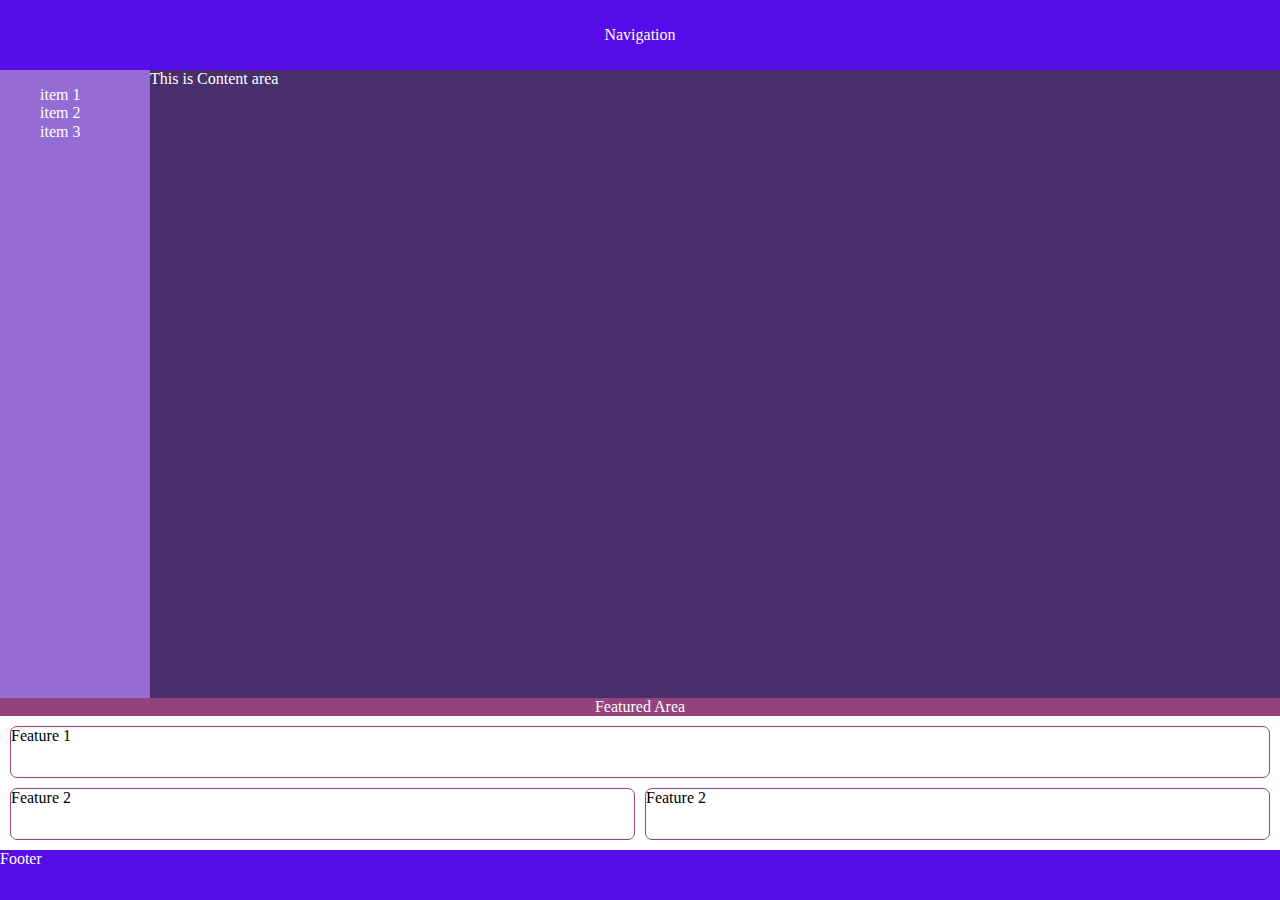
<file: HTML_CSS/css_grid/index.html>
<!DOCTYPE html>
<html lang="en">

<head>
  <meta charset="UTF-8">
  <meta name="viewport" content="width=device-width, initial-scale=1.0">
  <link rel="stylesheet" href="styles/main.css">
  <title>CSS Grid</title>
</head>

<body>
  <div class="page-wrapper">
    <header>
      Navigation
    </header>
    <section class="content-wrapper">
      <aside>
        <ul>
          <li> item 1</li>
          <li> item 2</li>
          <li> item 3</li>
        </ul>
      </aside>
      <section class="content-area">
        This is Content area
      </section>
    </section>
    <section class="featured">
      <header>
        Featured Area
      </header>
      <div class="featured-items">
        <div class="feature-one">Feature 1</div>
        <div>Feature 2</div>
        <div>Feature 2</div>
      </div>
    </section>
    <footer>Footer</footer>
  </div>
</body>

</html>
</file>
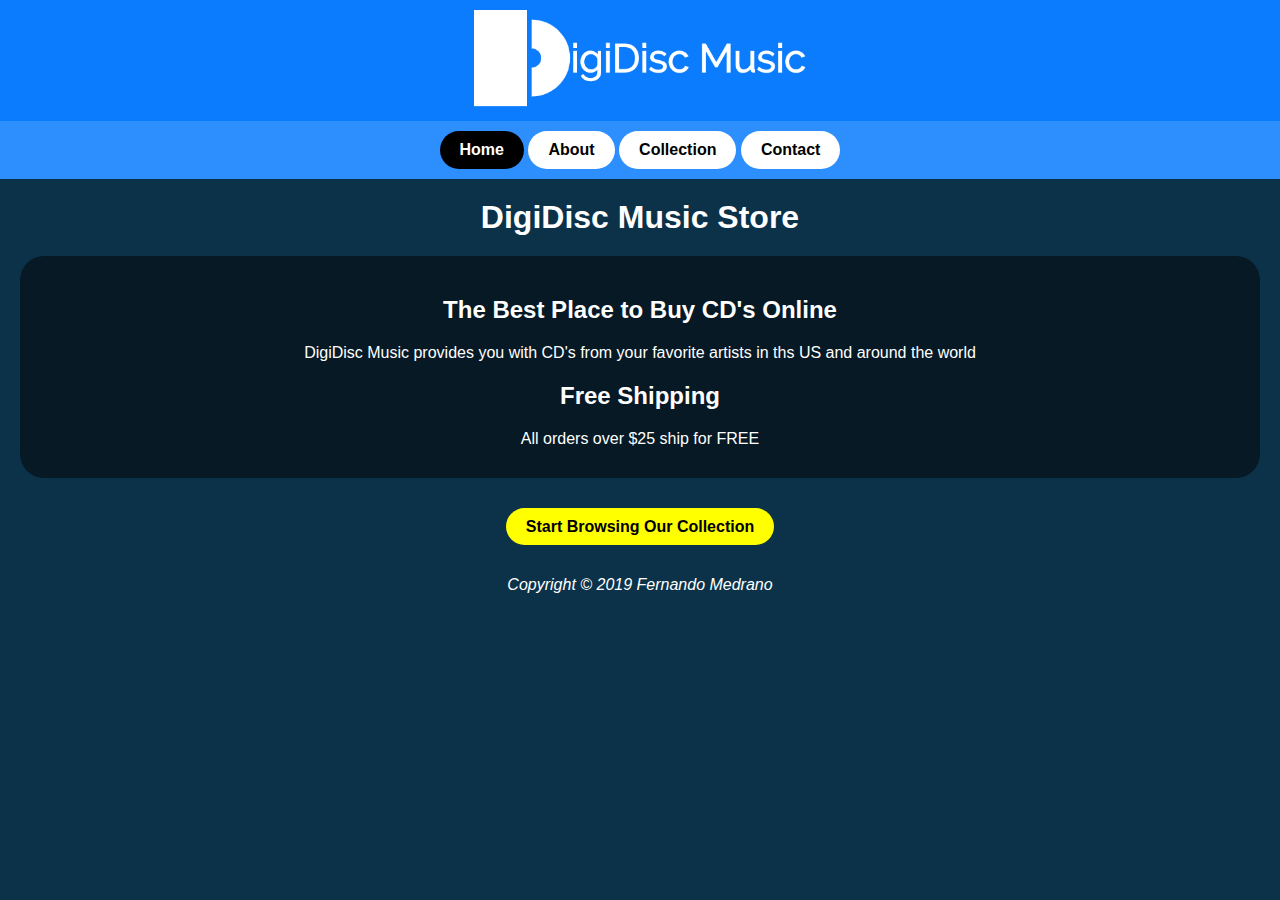
<file: HTML_CSS/digital_music_store/index.html>
<!doctype html>
<html>
<head>
	<meta charset="utf-8">
	<title>Home</title>
	<link rel="stylesheet" type="text/css" href="styles.css">
</head>
	
<body>

	<div class="logo">
		<img src="images/WhiteLogo.jpg"><br>
	</div>

	<div class="banner">	
		<a href="index.html" class="button-selected">Home</a>
		<a href="history.html" class="button-white">About</a>
		<a href="products.html" class="button-white">Collection</a>
		<a href="contact_us.html" class="button-white">Contact</a>
	</div>

	
	<h1 class="no-background">DigiDisc Music Store</h1>

	<div class="home-background">
		<h2 class="no-background">The Best Place to Buy CD's Online</h2>
			<p style="text-align: center">DigiDisc Music provides you with CD's from your favorite artists in ths US and around the world</p>

	<h2 class="no-background">Free Shipping</h2>
		<p style="text-align: center">All orders over $25 ship for FREE</p>
	</div>

	<div class="center-button">
		<a href="products.html" class="button-yellow">Start Browsing Our Collection</a>
	</div>

</body>
	
<footer>
	<p>Copyright © 2019 Fernando Medrano</p>
</footer>
</html>
</file>
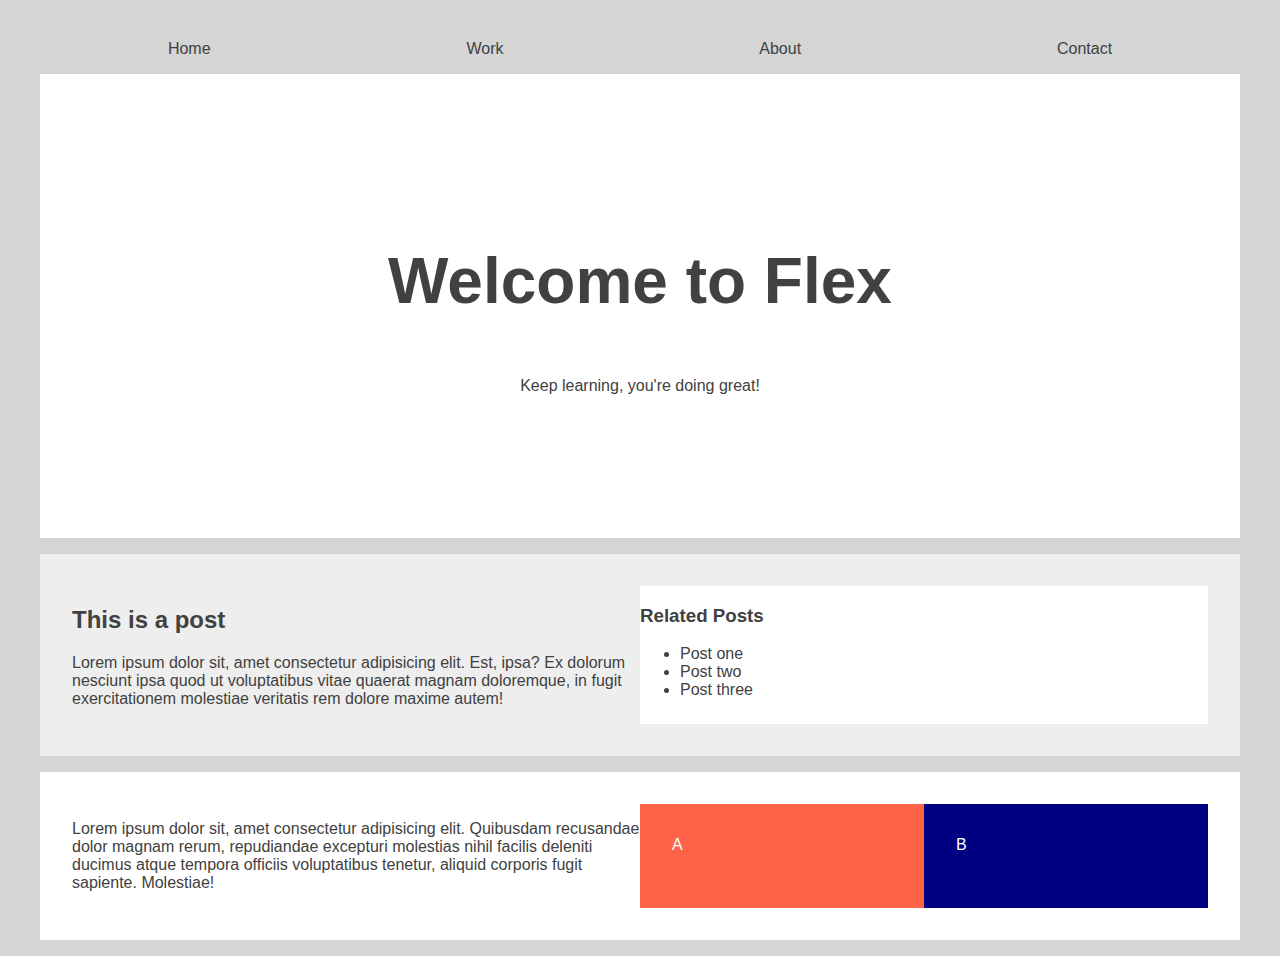
<file: HTML_CSS/flexbox_test/index.html>
<!DOCTYPE html>
<html lang="en">

<head>
  <meta charset="UTF-8">
  <meta name="viewport" content="width=device-width, initial-scale=1.0">
  <link rel="stylesheet" href="styles/main.css">
  <title>Flex Assignment</title>
</head>

<body>

  <nav>
    <a href="#">Home</a>
    <a href="#">Work</a>
    <a href="#">About</a>
    <a href="#">Contact</a>
  </nav>

  <div class="hero">
    <div class="hero-content">
      <h1>Welcome to Flex</h1>
      <p>Keep learning, you're doing great!</p>
    </div>
  </div>

  <div class="main-container">
    <div class="post">
      <h2>This is a post</h2>
      <p>Lorem ipsum dolor sit, amet consectetur adipisicing elit. Est, ipsa? Ex dolorum nesciunt ipsa quod ut
        voluptatibus vitae quaerat magnam doloremque, in fugit exercitationem molestiae veritatis rem dolore maxime
        autem!</p>
    </div>
    <div class="sidebar">
      <h3>Related Posts</h3>
      <ul>
        <li>Post one</li>
        <li>Post two</li>
        <li>Post three</li>
      </ul>
    </div>
  </div>

  <div class="mixed-layout">
    <div class="first">
      <p>Lorem ipsum dolor sit, amet consectetur adipisicing elit. Quibusdam recusandae dolor magnam rerum, repudiandae
        excepturi molestias nihil facilis deleniti ducimus atque tempora officiis voluptatibus tenetur, aliquid corporis
        fugit sapiente. Molestiae!</p>
    </div>
    <div class="second">
      <div class="second-a">A</div>
      <div class="second-b">B</div>
    </div>
  </div>


</body>

</html>
</file>
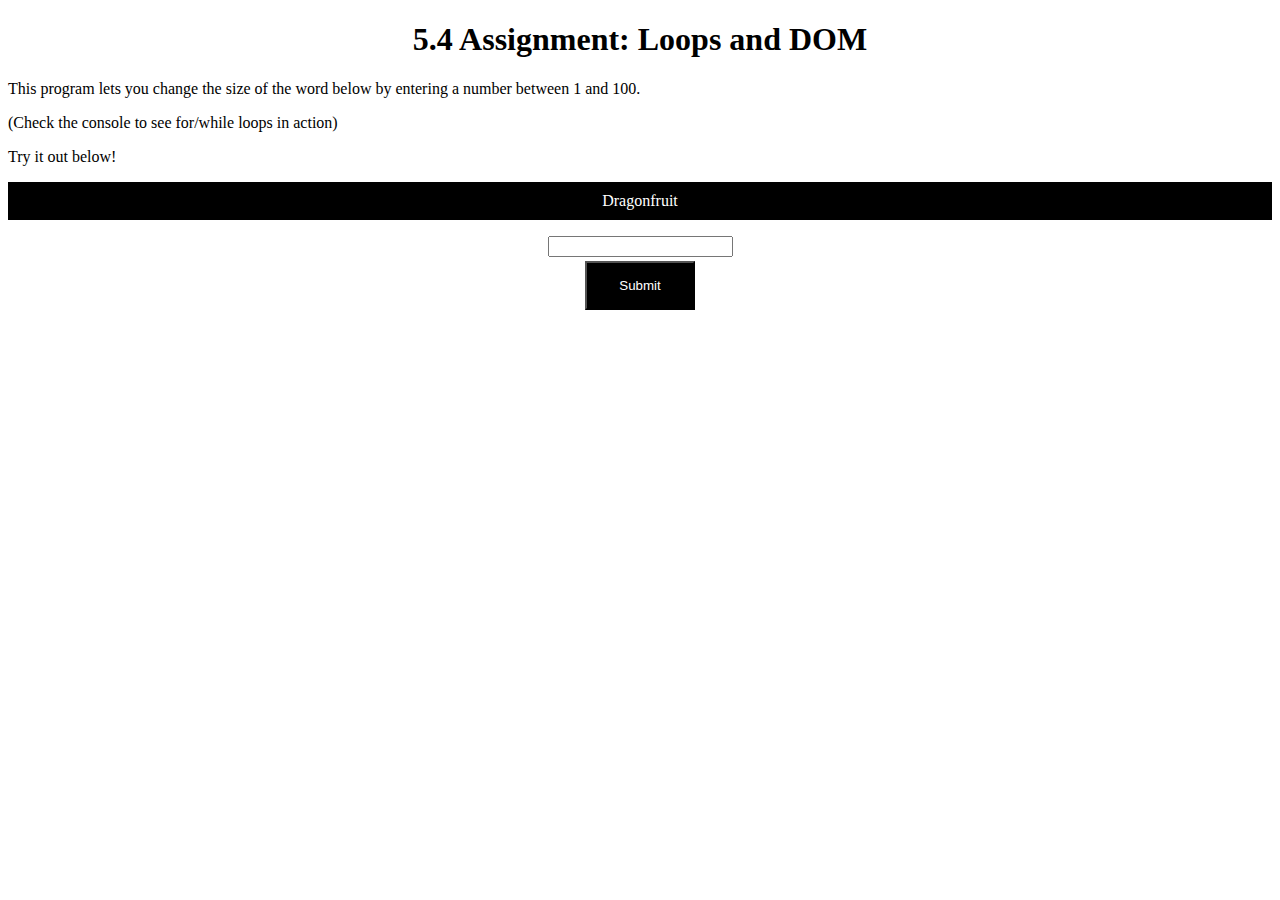
<file: JS/font_size_adjusting_example/index.html>
<!DOCTYPE html>
<html lang="en">
<head>
    <meta charset="UTF-8">
    <meta http-equiv="X-UA-Compatible" content="IE=edge">
    <meta name="viewport" content="width=device-width, initial-scale=1.0">
    <link href="main.css" rel="stylesheet" type="text/css">
    <title>Module 5</title>
</head>
<body>

    <h1>5.4 Assignment: Loops and DOM</h1>

    <p>This program lets you change the size of the word below by entering a number between 1 and 100.</p>
    <p>(Check the console to see for/while loops in action)</p>
    <p>Try it out below!</p>

    <p id="morphText">Dragonfruit</p>

    <div class="center">
        <input type="number" id="fontNum">
        <br>
        <input type="button" id="button" value="Submit">
    </div>

    <script src="./app.js"></script>
</body>
</html>
</file>
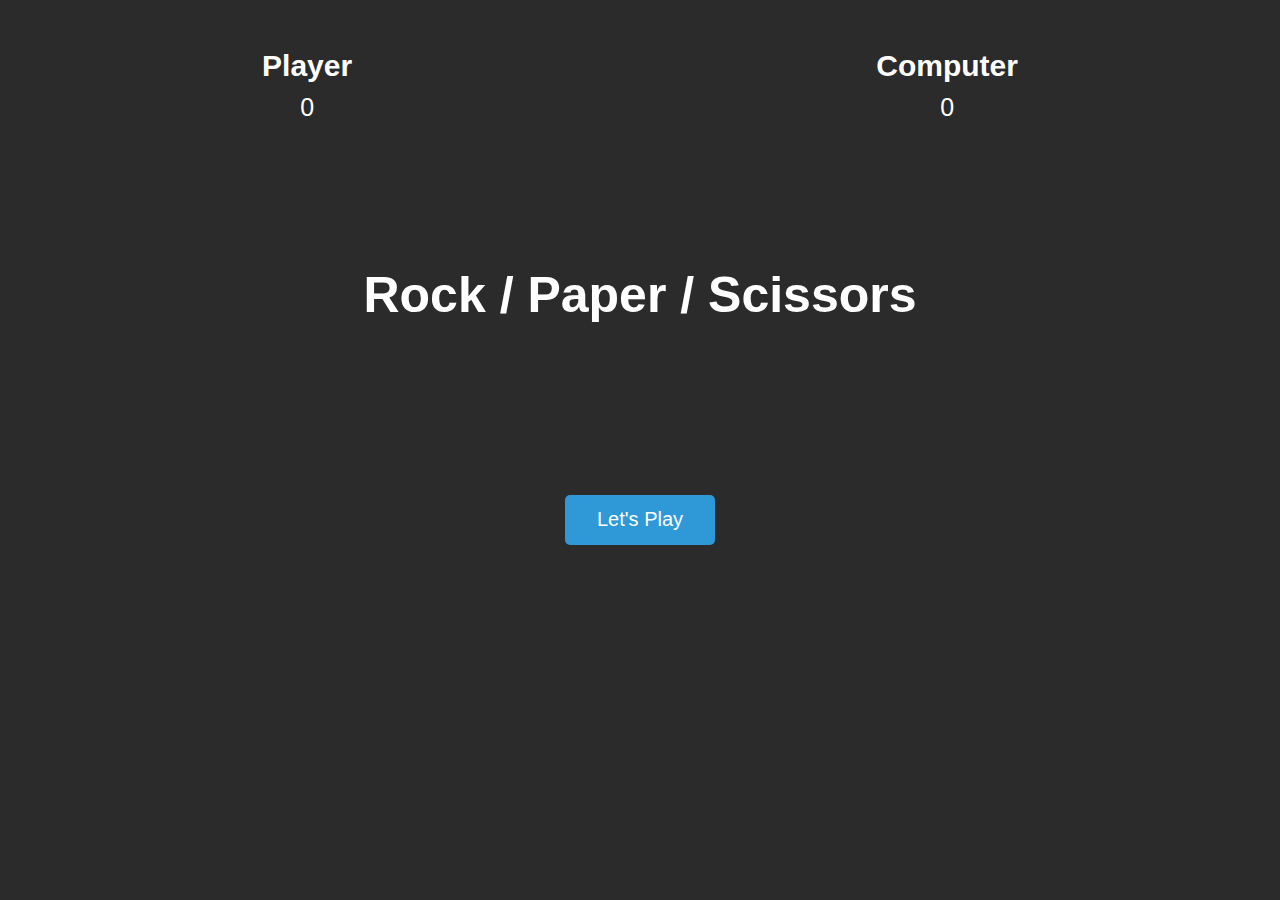
<file: JS/rock_paper_scissors/index.html>
<!DOCTYPE html>
<html lang="en">

<head>
    <meta charset="UTF-8">
    <meta http-equiv="X-UA-Compatible" content="IE=edge">
    <meta name="viewport" content="width=device-width, initial-scale=1.0">
    <link rel="stylesheet" href="./styles.css">
    <title>Rock, Paper, and Scissors</title>
</head>

<body>
    <section class="game">
        <div class="score">

            <div class="player-score">
                <h2>Player</h2>
                <p>0</p>
            </div>

            <div class="computer-score">
                <h2>Computer</h2>
                <p>0</p>
            </div>
        </div>

        <div class="intro">
            <h1>Rock / Paper / Scissors</h1>
            <button>Let's Play</button>
        </div>

        <div class="match fadeOut">
            <h2 class="winner">Choose an option</h2>

            <div class="hands">
                <img class="player-hand" src="./assets/rock.png" alt="">
                <img class="computer-hand" src="./assets/rock.png" alt="">
            </div>

            <div class="options">
                <button class="rock">rock</button>
                <button class="paper">paper</button>
                <button class="scissors">scissors</button>
            </div>
        </div>
    </section>

    <script src="app.js"></script>
</body>
</html>
</file>
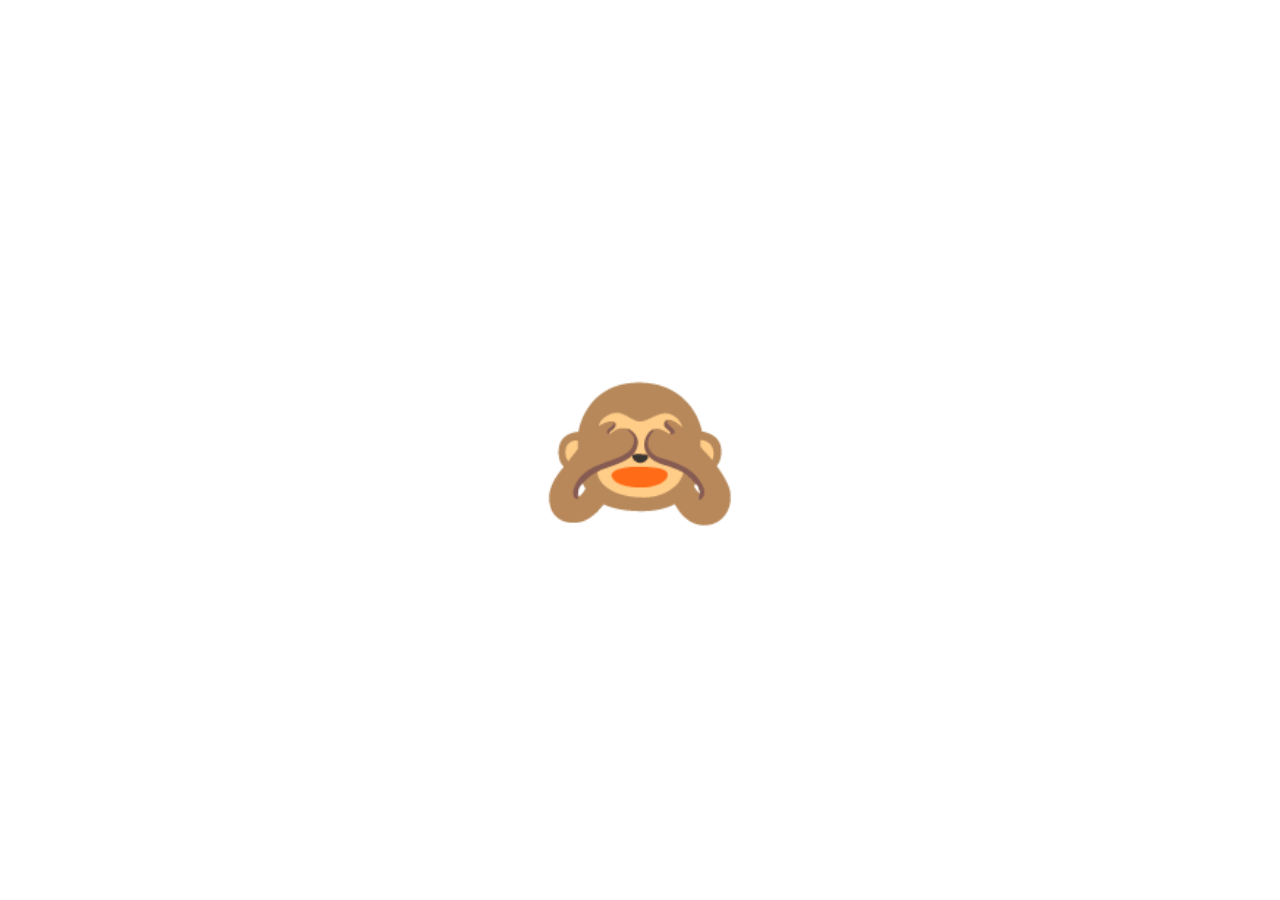
<file: JS/various_js_projects/monkey_hands/index.html>
<!DOCTYPE html>
<html lang="en">
<head>
    <meta charset="UTF-8">
    <meta http-equiv="X-UA-Compatible" content="IE=edge">
    <meta name="viewport" content="width=device-width, initial-scale=1.0">
    <link rel="stylesheet" href="styles.css">
    <title>Project 1</title>
</head>
<body>
    <div class="emoji closed active">🙈</div>
    <div class="emoji open">🙉</div>
    <script src="app.js"></script>
</body>
</html>
</file>
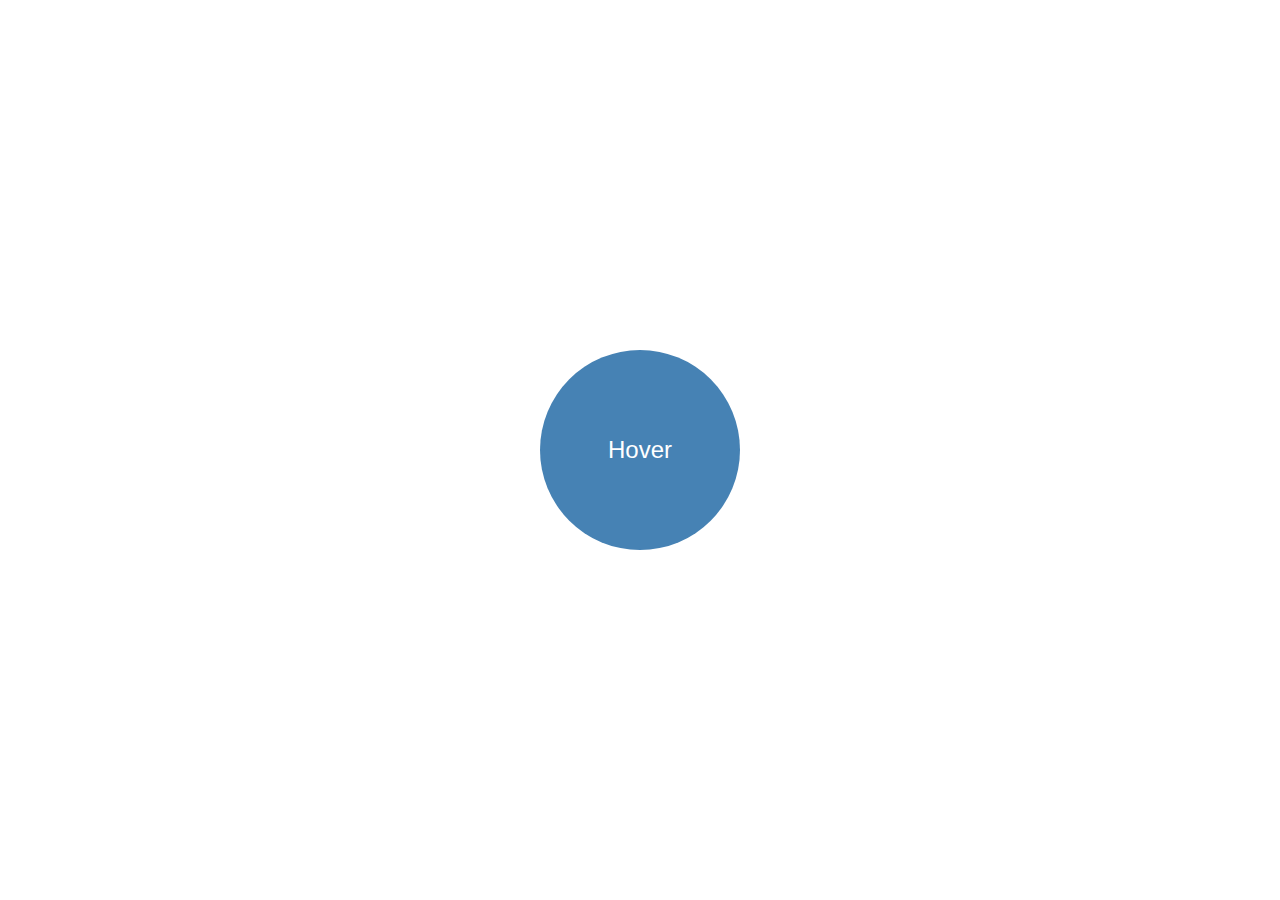
<file: JS/various_js_projects/size_hover/index.html>
<!DOCTYPE html>
<html lang="en">
<head>
    <meta charset="UTF-8">
    <meta http-equiv="X-UA-Compatible" content="IE=edge">
    <meta name="viewport" content="width=device-width, initial-scale=1.0">
    <link rel="stylesheet" href="styles.css">
    <title>Project 3</title>
</head>
<body>
    <div id="circle">Hover</div>

    <script src="app.js"></script>
</body>
</html>
</file>
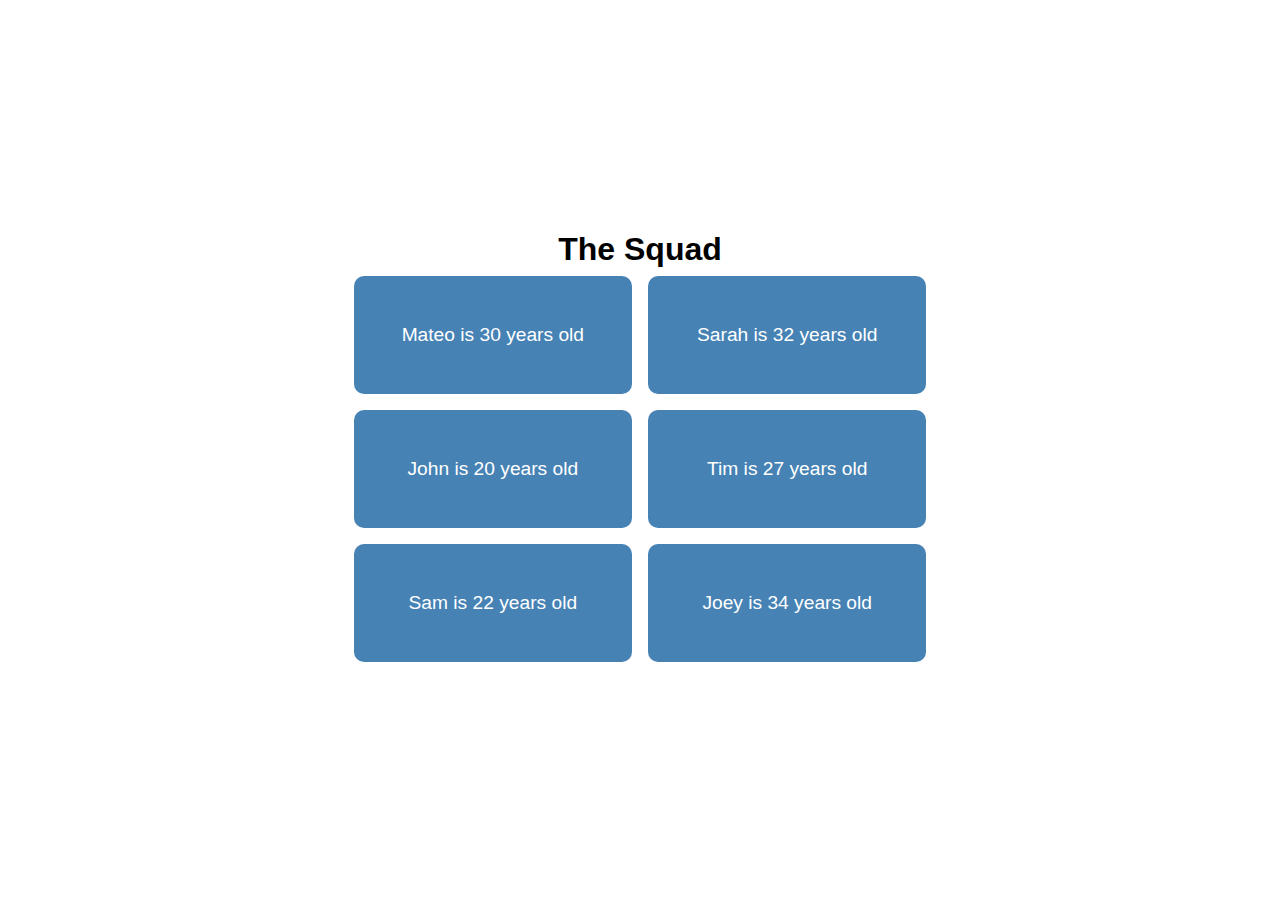
<file: JS/various_js_projects/the_squad/index.html>
<!DOCTYPE html>
<html lang="en">
<head>
    <meta charset="UTF-8">
    <meta http-equiv="X-UA-Compatible" content="IE=edge">
    <meta name="viewport" content="width=device-width, initial-scale=1.0">
    <link rel="stylesheet" href="styles.css">
    <title>Project 2</title>
</head>
<body>
    <h1>The Squad</h1>
    <div id="info"></div>
    
    <script src="app.js"></script>
</body>
</html>
</file>
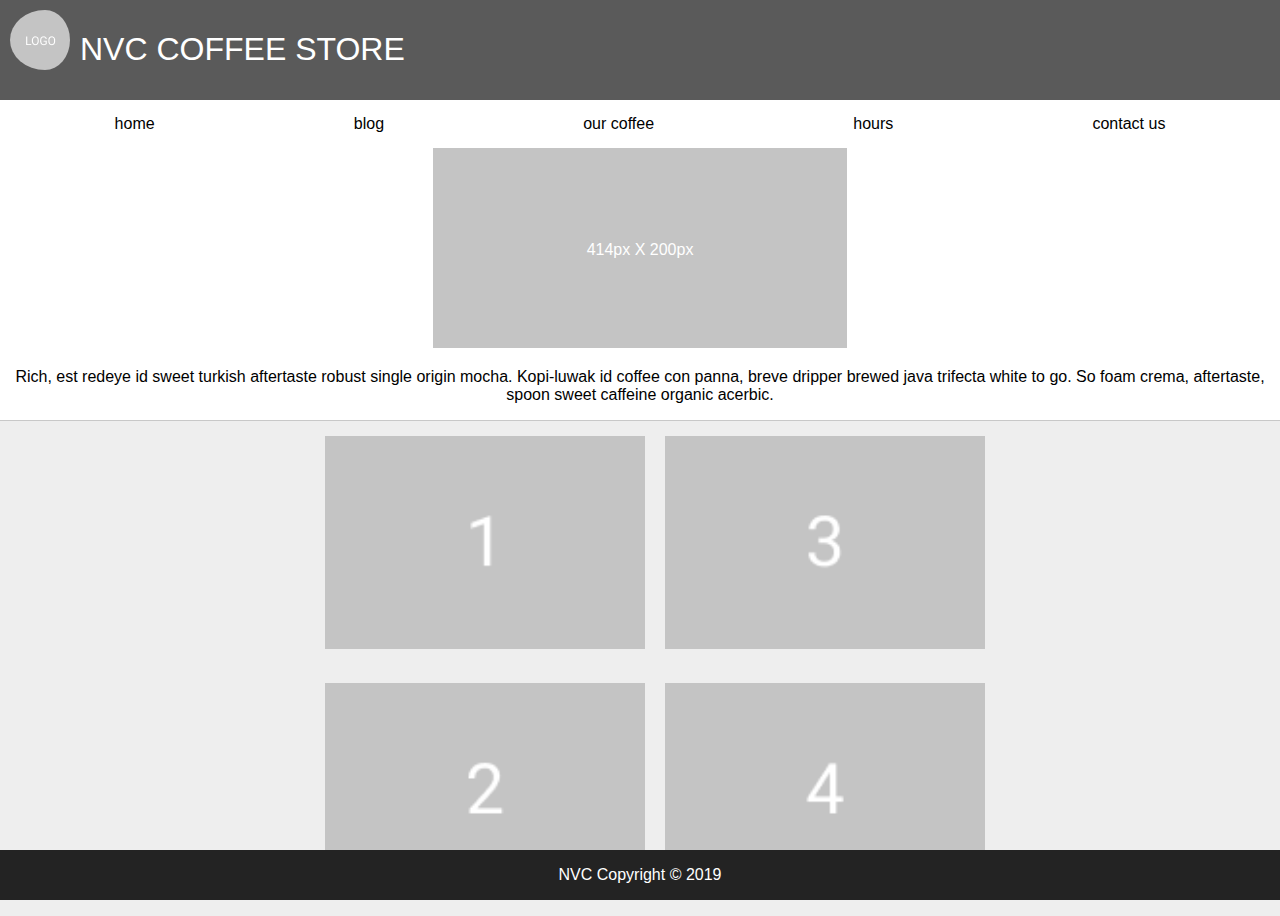
<file: HTML_CSS/coffee_store_template/assignment1.html>
<!DOCTYPE html>
<html lang="en">
<head>
	<meta http-equiv="Content-Type" content="text/html; charset=utf-8" />
	<link rel="stylesheet" type="text/css" href="styles.css">
	<title>NVC Coffee Store</title>
</head>

<body>

<header>
	<section id="header">
		<img src="assets/logo.png" id="logo">
		<h1>NVC Coffee Store</h1>
	</section>
	<nav>
		<ul class="nav">
			<li><a href="">home</a></li>
			<li><a href="">blog</a></li>
			<li><a href="">our coffee</a></li>
			<li><a href="">hours</a></li>
			<li><a href="">contact us</a></li>
		</ul>
	</nav>
</header>

<div class="container">
	<img src="assets/hero1.png" id="hero1">
	<div class="center">414px X 200px</div>
</div>

<p id="description">Rich, est redeye id sweet turkish aftertaste robust single origin mocha. Kopi-luwak id coffee con panna, breve dripper brewed java trifecta white to go. So foam crema, aftertaste, spoon sweet caffeine organic acerbic.</p>

<div class="row">
	<div class="column">
		<img src="assets/image-1.png">
		<img src="assets/image-2.png">
	</div>
	<div class="column">
		<img src="assets/image-3.png">
		<img src="assets/image-4.png">
	</div>
</div>

</body>

<footer>
	<p>NVC Copyright © 2019</p>
</footer>
</html>
</file>
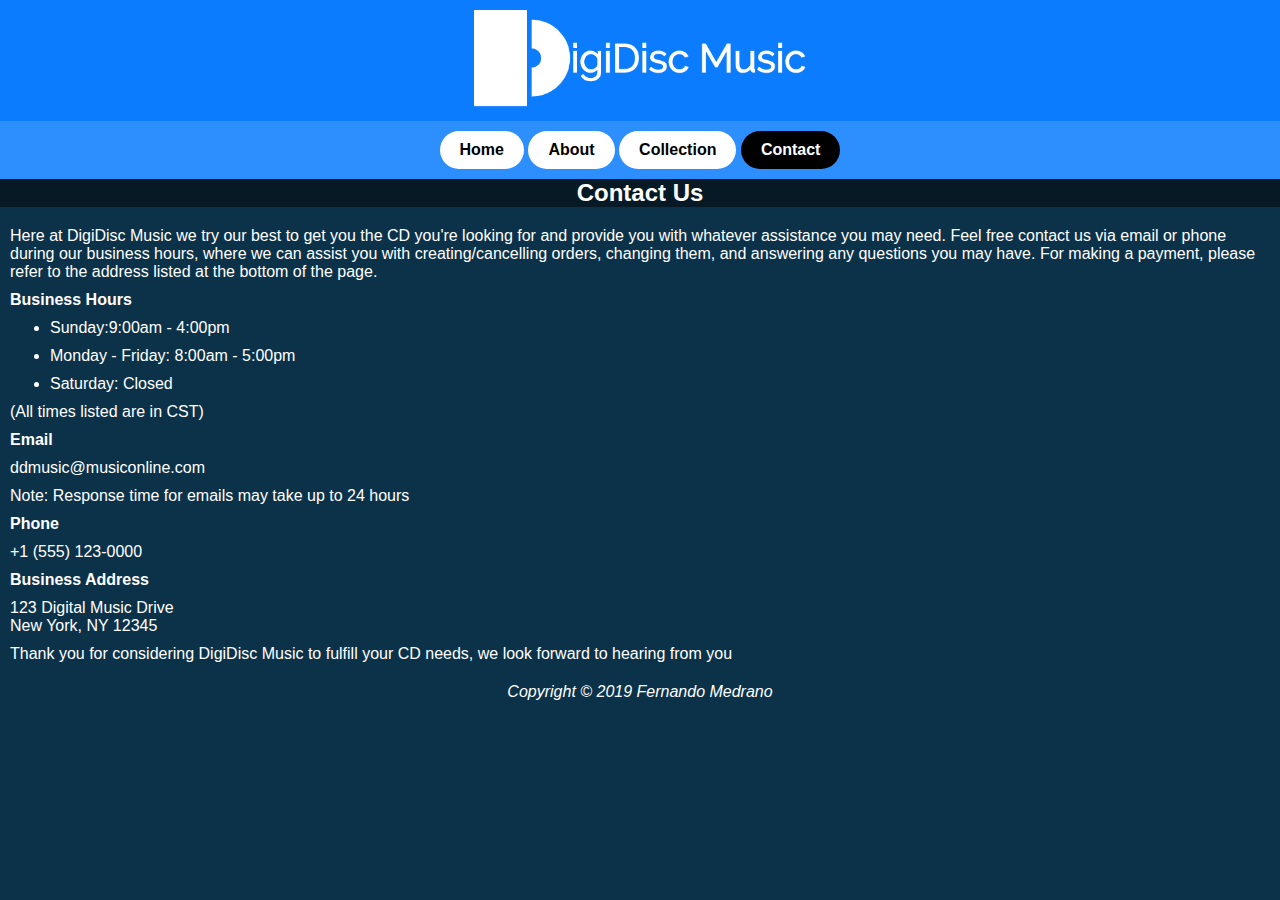
<file: HTML_CSS/digital_music_store/contact_us.html>
<!doctype html>
<html>
<head>
	<meta charset="utf-8">
	<title>Contact Us</title>
	<link rel="stylesheet" type="text/css" href="styles.css">
</head>
	
<body>

	<div class="logo">
		<img src="images/WhiteLogo.jpg"><br>
	</div>

	<div class="banner">	
		<a href="index.html" class="button-white">Home</a>
		<a href="history.html" class="button-white">About</a>
		<a href="products.html" class="button-white">Collection</a>
		<a href="contact_us.html" class="button-selected">Contact</a>
	</div>

	<h2>Contact Us</h2>
		<p>Here at DigiDisc Music we try our best to get you the CD you're looking for and provide you with whatever assistance you may need. Feel free contact us via email or phone during our business hours, where we can assist you with creating/cancelling orders, changing them, and answering any questions you may have. For making a payment, please refer to the address listed at the bottom of the page.</p>
	
	<h4>Business Hours</h4>
		<ul>
			<li>Sunday:9:00am - 4:00pm</li>
			<li>Monday - Friday: 8:00am - 5:00pm</li>
			<li>Saturday: Closed</li>
		</ul>
	
		<p>(All times listed are in CST)</p>
	
	<h4>Email</h4>
		<p>ddmusic@musiconline.com</p>
		<p>Note: Response time for emails may take up to 24 hours</p>
	
	<h4>Phone</h4>
		<p>+1 (555) 123-0000</p>
	
	<h4>Business Address</h4>
		<p>123 Digital Music Drive <br>
	   	   New York, NY 12345</p>
	
		<p>Thank you for considering DigiDisc Music to fulfill your CD needs, we look forward to hearing from you</p>
	
</body>
	
<footer>
	<p>Copyright © 2019 Fernando Medrano</p>
</footer>
</html>
</file>
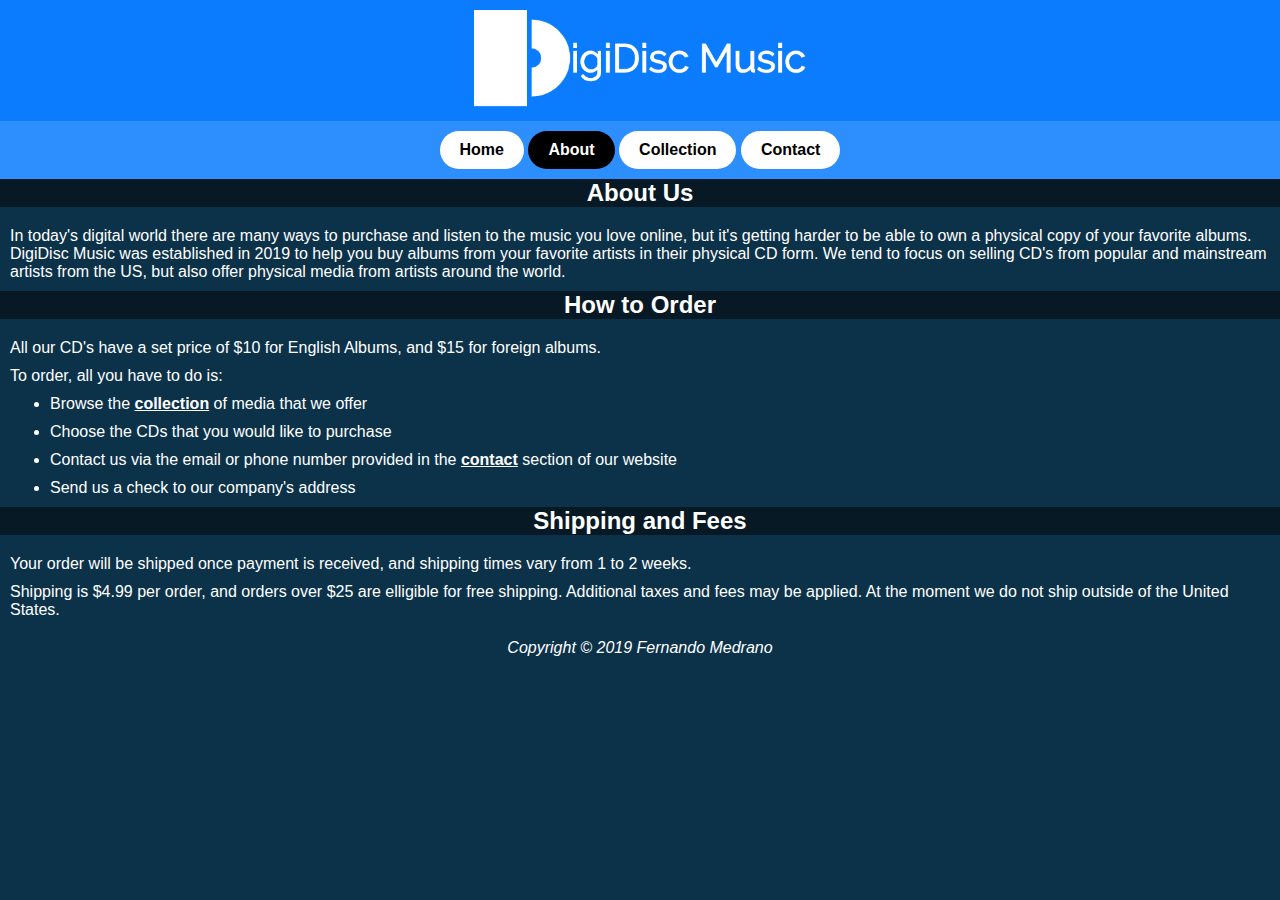
<file: HTML_CSS/digital_music_store/history.html>
<!doctype html>
<html>
<head>
	<meta charset="utf-8">
	<title>About</title>
	<link rel="stylesheet" type="text/css" href="styles.css">
</head>

<body>

	<div class="logo">
		<img src="images/WhiteLogo.jpg"><br>
	</div>

	<div class="banner">	
		<a href="index.html" class="button-white">Home</a>
		<a href="history.html" class="button-selected">About</a>
		<a href="products.html" class="button-white">Collection</a>
		<a href="contact_us.html" class="button-white">Contact</a>
	</div>

	<h2>About Us</h2>
		<p>In today's digital world there are many ways to purchase and listen to the music you love online, but it's getting harder to be able to own a physical copy of your favorite albums. DigiDisc Music was established in 2019 to help you buy albums from your favorite artists in their physical CD form. We tend to focus on selling CD's from popular and mainstream artists from the US, but also offer physical media from artists around the world.</p>
	
	<h2>How to Order</h2>
		<p>All our CD's have a set price of $10 for English Albums, and $15 for foreign albums.</p>
		<p>To order, all you have to do is:</p>
	
		<ul>
			<li>Browse the <a href="products.html">collection</a> of media that we offer</li>
			<li>Choose the CDs that you would like to purchase</li>
			<li>Contact us via the email or phone number provided in the <a href="contact_us.html">contact</a> section of our website</li>
			<li>Send us a check to our company's address</li>
		</ul>
	
	<h2>Shipping and Fees</h2>
		<p>Your order will be shipped once payment is received, and shipping times vary from 1 to 2 weeks.</p>
		<p>Shipping is $4.99 per order, and orders over $25 are elligible for free shipping. Additional taxes and fees may be applied. At the moment we do not ship outside of the United States.</p>
	
</body>
	
<footer>
	<p>Copyright © 2019 Fernando Medrano</p>
</footer>
</html>
</file>
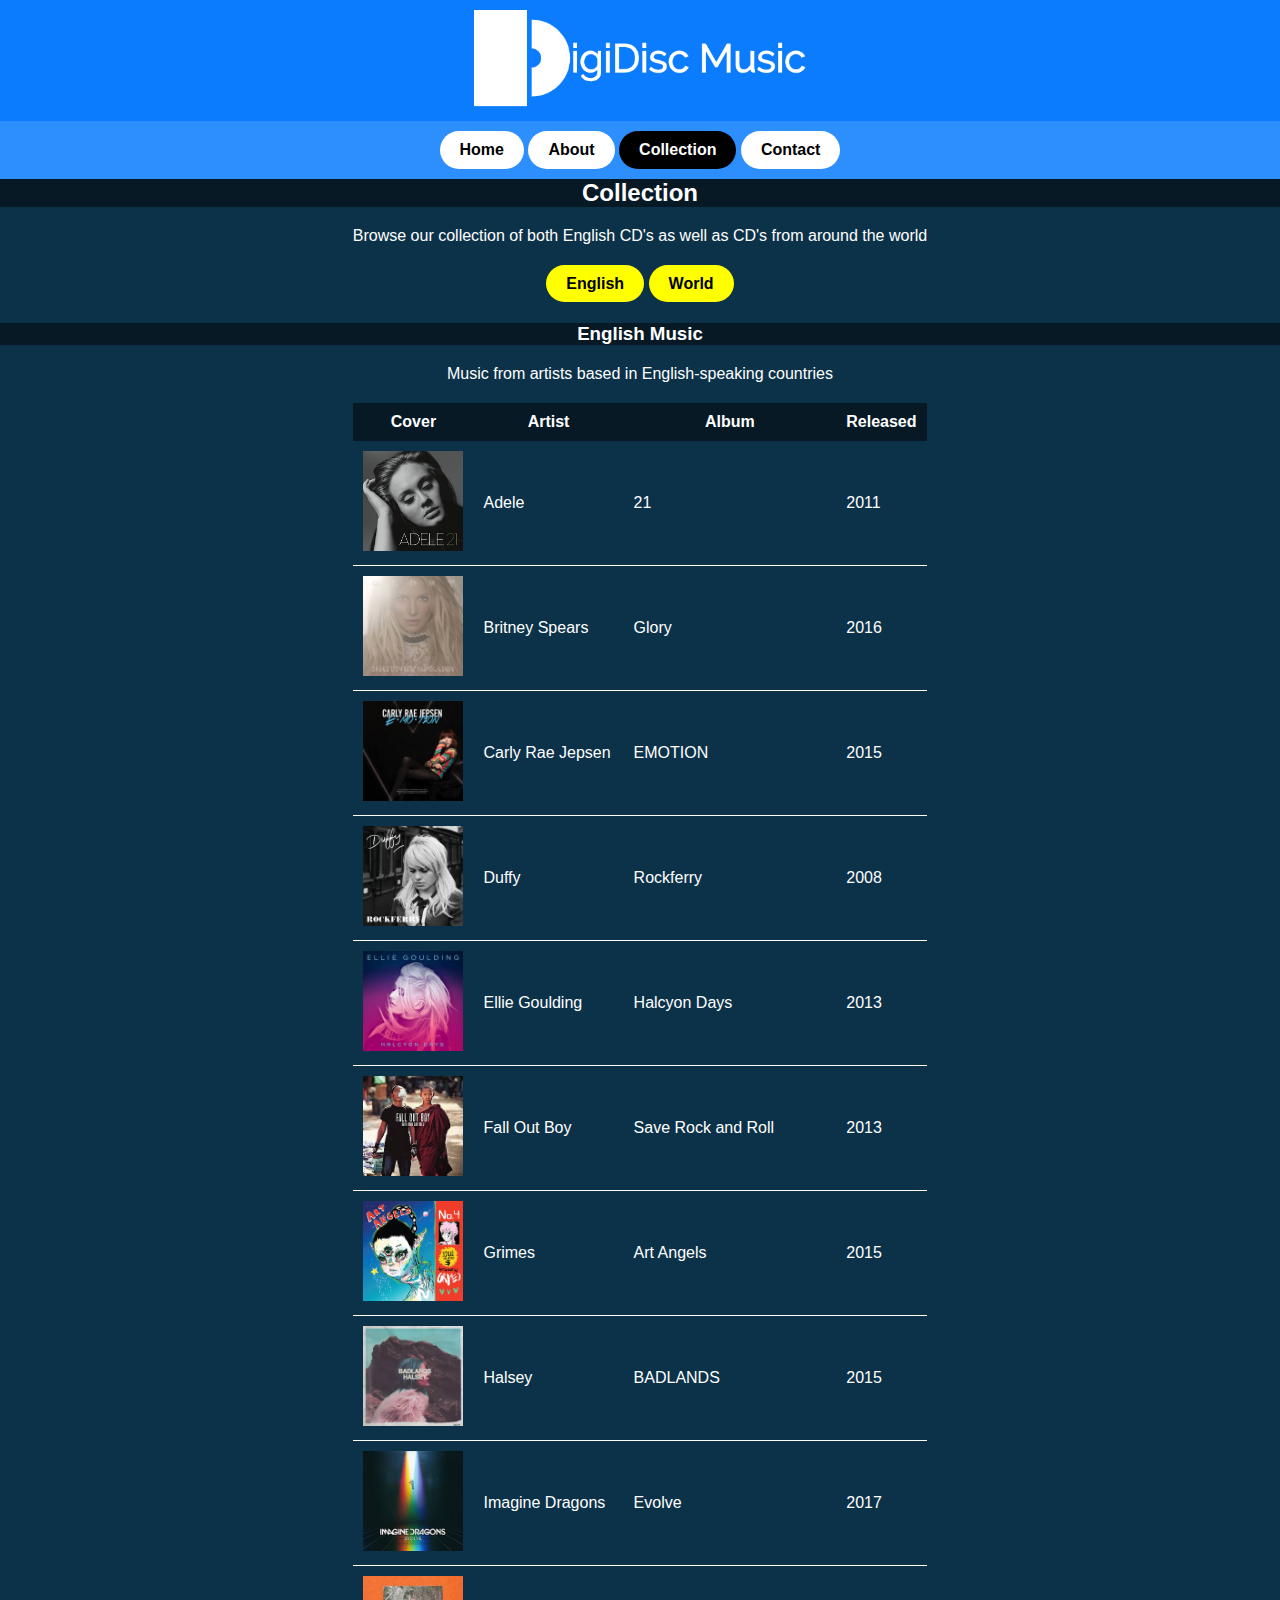
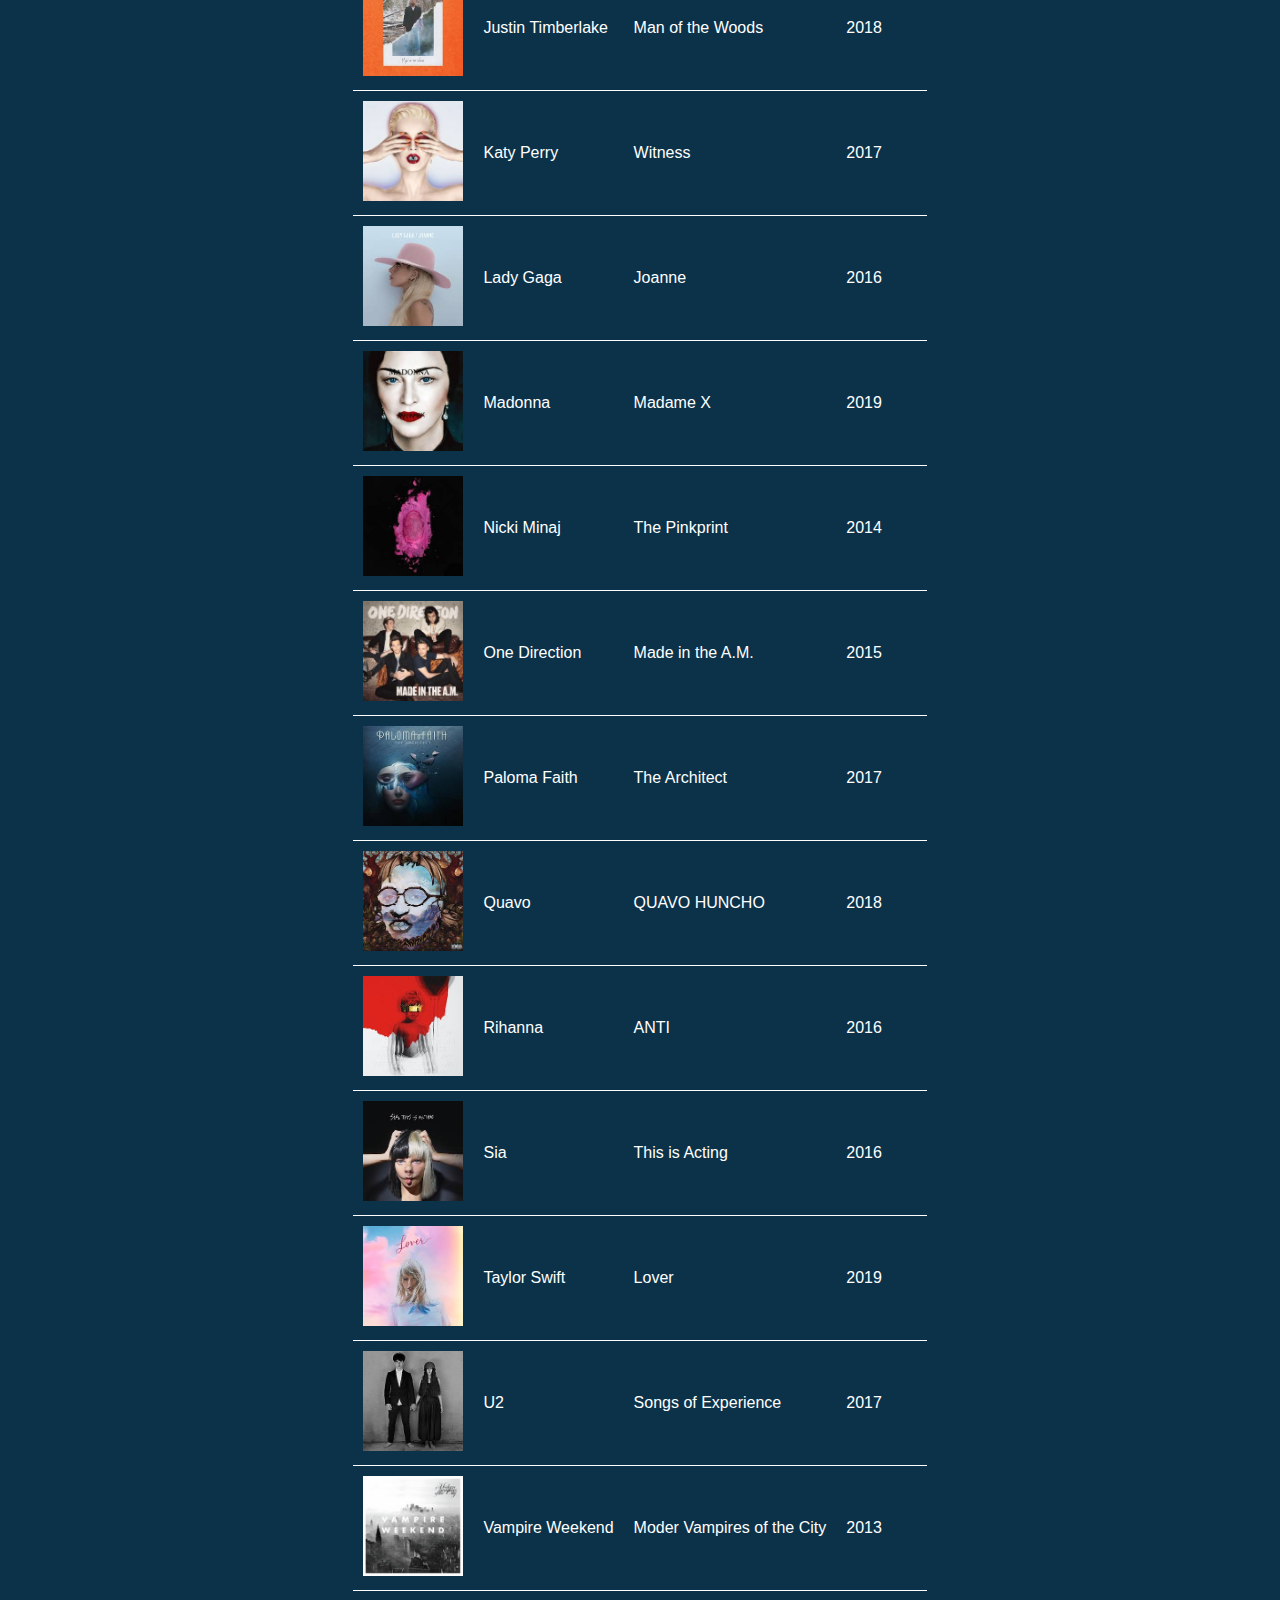
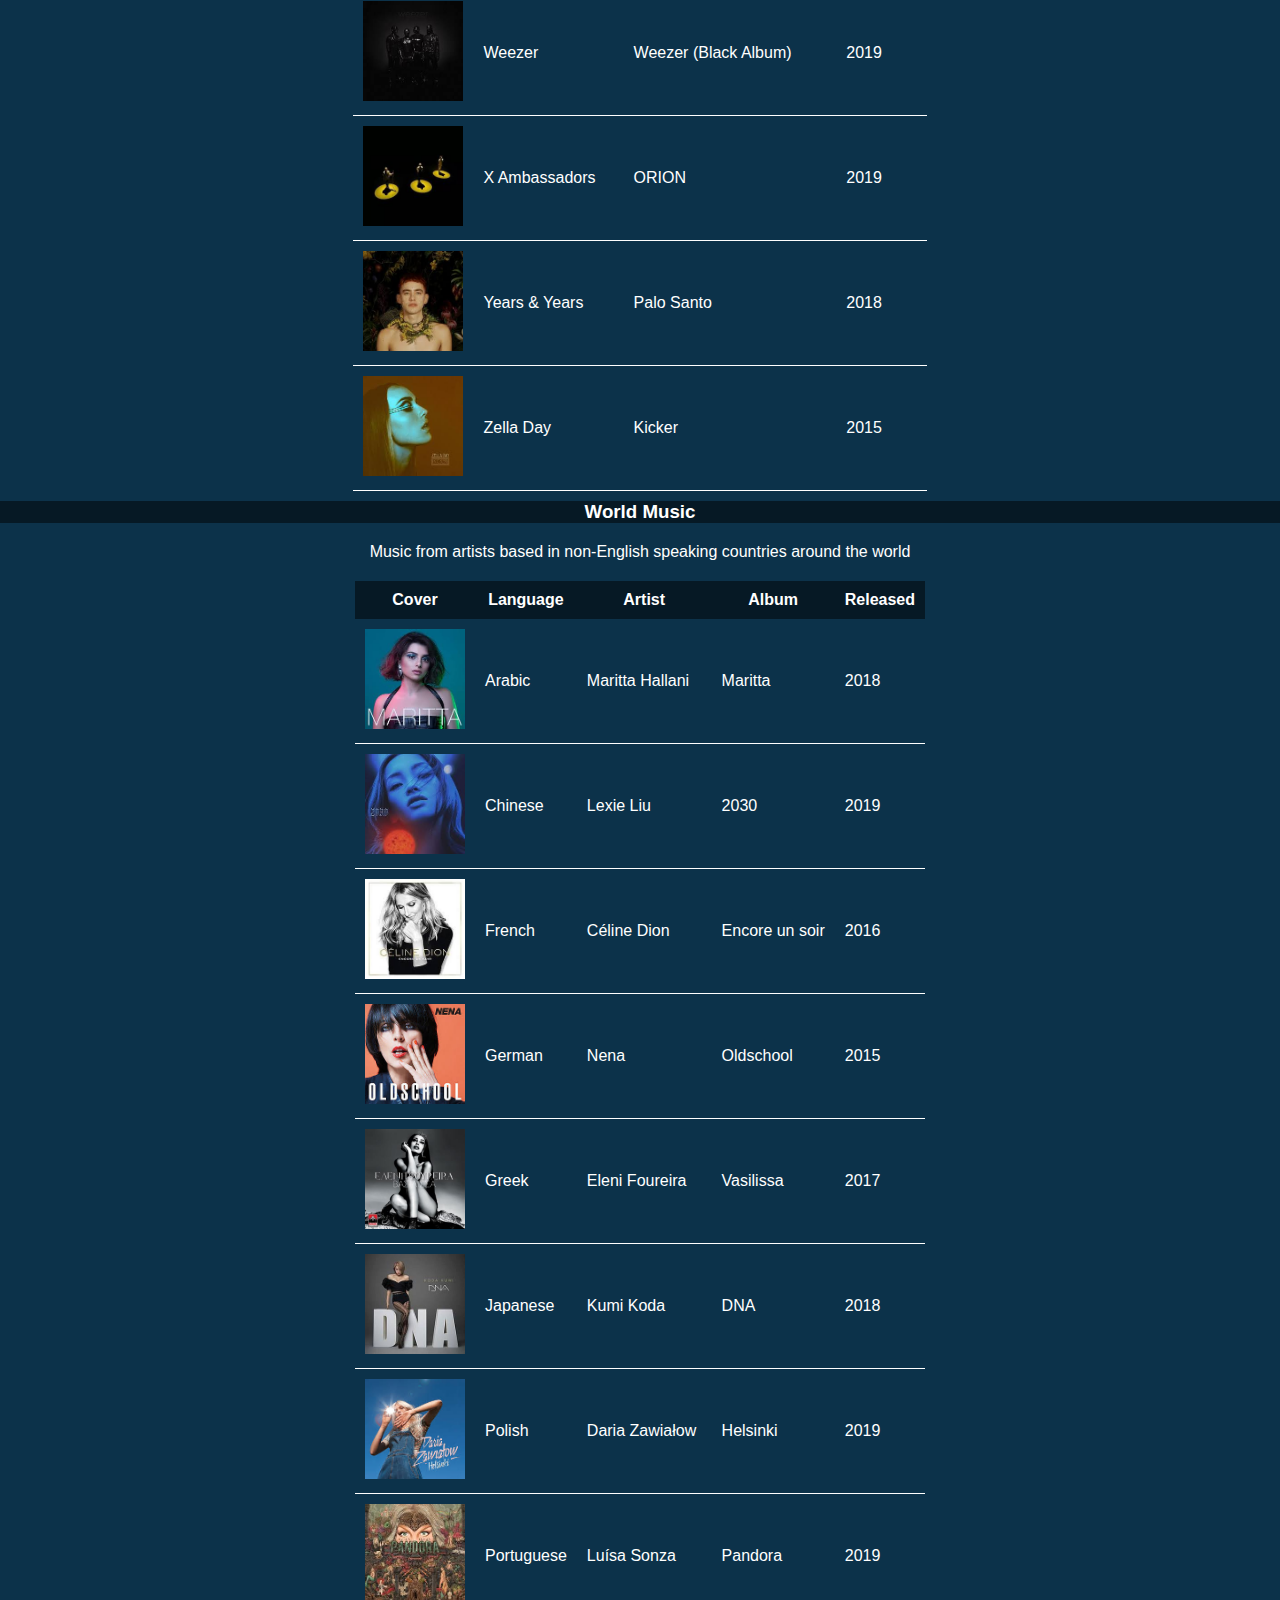
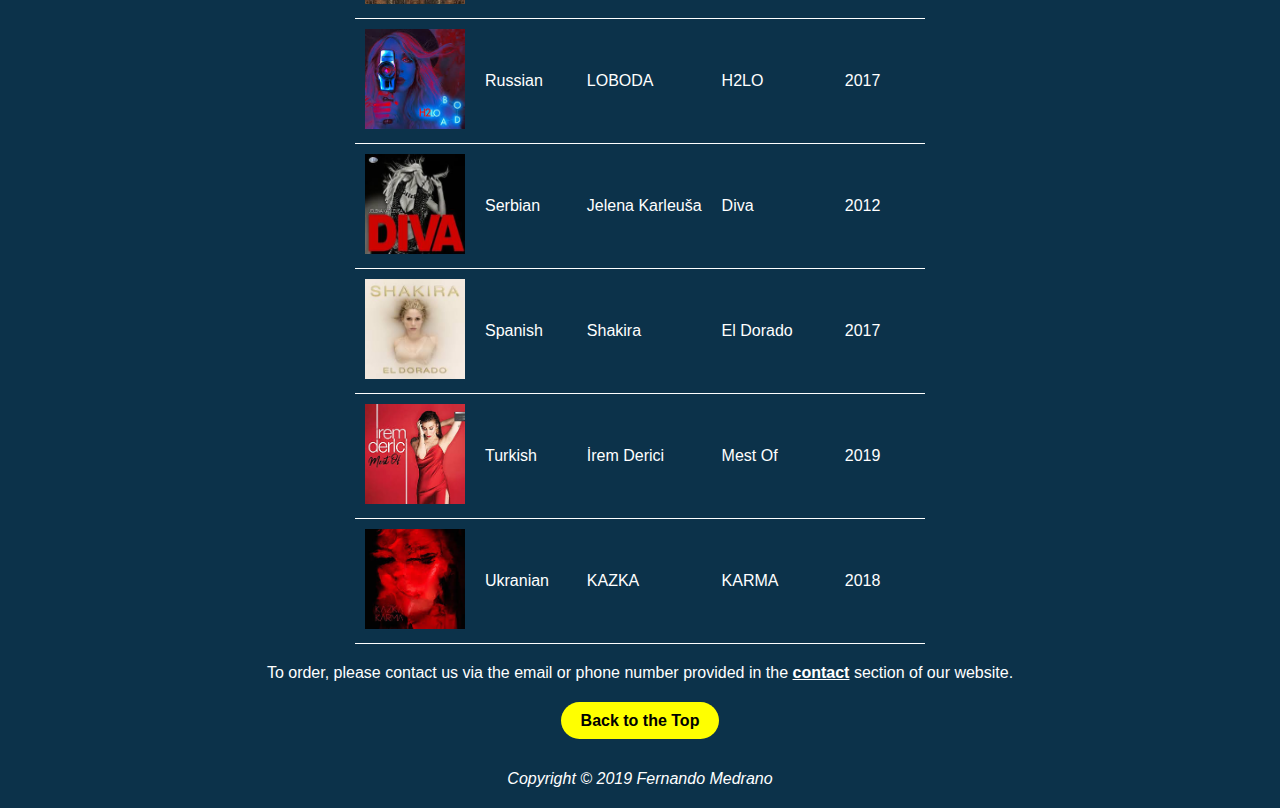
<file: HTML_CSS/digital_music_store/products.html>
<!doctype html>
<html>
<head>
	<meta charset="utf-8">
	<title>Collection</title>
	<link rel="stylesheet" type="text/css" href="styles.css">
</head>
	
<body>
	
	<div class="logo">
		<img src="images/WhiteLogo.jpg"><br>
	</div>

	<div class="banner">	
		<a href="index.html" class="button-white">Home</a>
		<a href="history.html" class="button-white">About</a>
		<a href="products.html" class="button-selected">Collection</a>
		<a href="contact_us.html" class="button-white">Contact</a>
	</div>

	<h2>Collection</h2>
		<p class="center">Browse our collection of both English CD's as well as CD's from around the world</p>
	
		<div class="center-button" id="extra-padding">
			<a href="#English" class="button-yellow">English</a>
			<a href="#World" class="button-yellow">World</a>
		</div>

	<h3 id="English">English Music</h3>
		<p class="center">Music from artists based in English-speaking countries</p>
	
	<table>
		<tr>
			<th>Cover</th>
			<th>Artist</th>
			<th>Album</th>
			<th>Released</th>
		</tr>
		<tr>
			<td><img src="images/21.jpg" height="100" width="100"></td>
			<td>Adele</td>
			<td>21</td>
			<td>2011</td>
		</tr>
		<tr>
			<td><img src="images/Glory.jpg" height="100" width="100"></td>
			<td>Britney Spears</td>
			<td>Glory</td>
			<td>2016</td>
		</tr>
		<tr>
			<td><img src="images/EMOTION.jpg" height="100" width="100"></td>
			<td>Carly Rae Jepsen</td>
			<td>EMOTION</td>
			<td>2015</td>
		</tr>
		<tr>
			<td><img src="images/Rockferry.jpg" height="100" width="100"></td>
			<td>Duffy</td>
			<td>Rockferry</td>
			<td>2008</td>
		</tr>
		<tr>
			<td><img src="images/HalcyonDays.jpg" height="100" width="100"></td>
			<td>Ellie Goulding</td>
			<td>Halcyon Days</td>
			<td>2013</td>
		</tr>
		<tr>
			<td><img src="images/SaveRockAndRoll.jpg" height="100" width="100"></td>
			<td>Fall Out Boy</td>
			<td>Save Rock and Roll</td>
			<td>2013</td>
		</tr>
		<tr>
			<td><img src="images/ArtAngels.jpg" height="100" width="100"></td>
			<td>Grimes</td>
			<td>Art Angels</td>
			<td>2015</td>
		</tr>
		<tr>
			<td><img src="images/BADLANDS.jpg" height="100" width="100"></td>
			<td>Halsey</td>
			<td>BADLANDS</td>
			<td>2015</td>
		</tr>
		<tr>
			<td><img src="images/Evolve.jpg" height="100" width="100"></td>
			<td>Imagine Dragons</td>
			<td>Evolve</td>
			<td>2017</td>
		</tr>
		<tr>
			<td><img src="images/ManOfTheWoods.jpg" height="100" width="100"></td>
			<td>Justin Timberlake</td>
			<td>Man of the Woods</td>
			<td>2018</td>
		</tr>
		<tr>
			<td><img src="images/Witness.jpg" height="100" width="100"></td>
			<td>Katy Perry</td>
			<td>Witness</td>
			<td>2017</td>
		</tr>
		<tr>
			<td><img src="images/Joanne.jpg" height="100" width="100"></td>
			<td>Lady Gaga</td>
			<td>Joanne</td>
			<td>2016</td>
		</tr>
		<tr>
			<td><img src="images/MadameX.jpg" height="100" width="100"></td>
			<td>Madonna</td>
			<td>Madame X</td>
			<td>2019</td>
		</tr>
		<tr>
			<td><img src="images/ThePinkprint.jpg" height="100" width="100"></td>
			<td>Nicki Minaj</td>
			<td>The Pinkprint</td>
			<td>2014</td>
		</tr>
		<tr>
			<td><img src="images/MadeInTheAM.jpg" height="100" width="100"></td>
			<td>One Direction</td>
			<td>Made in the A.M.</td>
			<td>2015</td>
		</tr>
		<tr>
			<td><img src="images/TheArchitect.jpg" height="100" width="100"></td>
			<td>Paloma Faith</td>
			<td>The Architect</td>
			<td>2017</td>
		</tr>
		<tr>
			<td><img src="images/QUAVOHUNCHO.jpg" height="100" width="100"></td>
			<td>Quavo</td>
			<td>QUAVO HUNCHO</td>
			<td>2018</td>
		</tr>
		<tr>
			<td><img src="images/ANTI.jpg" height="100" width="100"></td>
			<td>Rihanna</td>
			<td>ANTI</td>
			<td>2016</td>
		</tr>
		<tr>
			<td><img src="images/ThisIsActing.jpg" height="100" width="100"></td>
			<td>Sia</td>
			<td>This is Acting</td>
			<td>2016</td>
		</tr>
		<tr>
			<td><img src="images/Lover.jpg" height="100" width="100"></td>
			<td>Taylor Swift</td>
			<td>Lover</td>
			<td>2019</td>
		</tr>
		<tr>
			<td><img src="images/SongsOfExperience.jpg" height="100" width="100"></td>
			<td>U2</td>
			<td>Songs of Experience</td>
			<td>2017</td>
		</tr>
		<tr>
			<td><img src="images/ModernVampiresOfTheCity.jpg" height="100" width="100"></td>
			<td>Vampire Weekend</td>
			<td>Moder Vampires of the City</td>
			<td>2013</td>
		</tr>
		<tr>
			<td><img src="images/WeezerBlackAlbum.jpg" height="100" width="100"></td>
			<td>Weezer</td>
			<td>Weezer (Black Album)</td>
			<td>2019</td>
		</tr>
		<tr>
			<td><img src="images/ORION.jpg" height="100" width="100"></td>
			<td>X Ambassadors</td>
			<td>ORION</td>
			<td>2019</td>
		</tr>
		<tr>
			<td><img src="images/PaloSanto.jpg" height="100" width="100"></td>
			<td>Years & Years</td>
			<td>Palo Santo</td>
			<td>2018</td>
		</tr>
		<tr>
			<td><img src="images/Kicker.jpg" height="100" width="100"></td>
			<td>Zella Day</td>
			<td>Kicker</td>
			<td>2015</td>
		</tr>
	</table>
	
	<h3 id="World">World Music</h3>
		<p class="center">Music from artists based in non-English speaking countries around the world</p>

	<table>
		<tr>
			<th>Cover</th>
			<th>Language</th>
			<th>Artist</th>
			<th>Album</th>
			<th>Released</th>
		</tr>
		<tr>
			<td><img src="images/Maritta.jpg" height="100" width="100"></td>
			<td>Arabic</td>
			<td>Maritta Hallani</td>
			<td>Maritta</td>
			<td>2018</td>
		</tr>
		<tr>
			<td><img src="images/2030.jpg" height="100" width="100"></td>
			<td>Chinese</td>
			<td>Lexie Liu</td>
			<td>2030</td>
			<td>2019</td>
		</tr>
		<tr>
			<td><img src="images/EncoreUnSoir.jpg" height="100" width="100"></td>
			<td>French</td>
			<td>Céline Dion</td>
			<td>Encore un soir</td>
			<td>2016</td>
		</tr>
		<tr>
			<td><img src="images/Oldschool.jpg" height="100" width="100"></td>
			<td>German</td>
			<td>Nena</td>
			<td>Oldschool</td>
			<td>2015</td>
		</tr>
		<tr>
			<td><img src="images/Vasilissa.jpg" height="100" width="100"></td>
			<td>Greek</td>
			<td>Eleni Foureira</td>
			<td>Vasilissa</td>
			<td>2017</td>
		</tr>
		<tr>
			<td><img src="images/DNA.jpg" height="100" width="100"></td>
			<td>Japanese</td>
			<td>Kumi Koda</td>
			<td>DNA</td>
			<td>2018</td>
		</tr>
		<tr>
			<td><img src="images/Helsinki.jpg" height="100" width="100"></td>
			<td>Polish</td>
			<td>Daria Zawiałow</td>
			<td>Helsinki</td>
			<td>2019</td>
		</tr>
		<tr>
			<td><img src="images/Pandora.jpg" height="100" width="100"></td>
			<td>Portuguese</td>
			<td>Luísa Sonza</td>
			<td>Pandora</td>
			<td>2019</td>
		</tr>
		<tr>
			<td><img src="images/H2LO.jpg" height="100" width="100"></td>
			<td>Russian</td>
			<td>LOBODA</td>
			<td>H2LO</td>
			<td>2017</td>
		</tr>
		<tr>
			<td><img src="images/Diva.jpg" height="100" width="100"></td>
			<td>Serbian</td>
			<td>Jelena Karleuša</td>
			<td>Diva</td>
			<td>2012</td>
		</tr>
		<tr>
			<td><img src="images/ElDorado.jpg" height="100" width="100"></td>
			<td>Spanish</td>
			<td>Shakira</td>
			<td>El Dorado</td>
			<td>2017</td>
		</tr>
		<tr>
			<td><img src="images/MestOf.jpg" height="100" width="100"></td>
			<td>Turkish</td>
			<td>İrem Derici</td>
			<td>Mest Of</td>
			<td>2019</td>
		</tr>
		<tr>
			<td><img src="images/KARMA.jpg" height="100" width="100"></td>
			<td>Ukranian</td>
			<td>KAZKA</td>
			<td>KARMA</td>
			<td>2018</td>
		</tr>
	</table>
	
	<p class="center">To order, please contact us via the email or phone number provided in the <a href="contact_us.html">contact</a> section of our website.</p>
	
	<div class="center-button">
		<a href="products.html" class="button-yellow">Back to the Top</a>
	</div>

</body>
	
<footer>
	<p>Copyright © 2019 Fernando Medrano</p>
</footer>
</html>
</file>
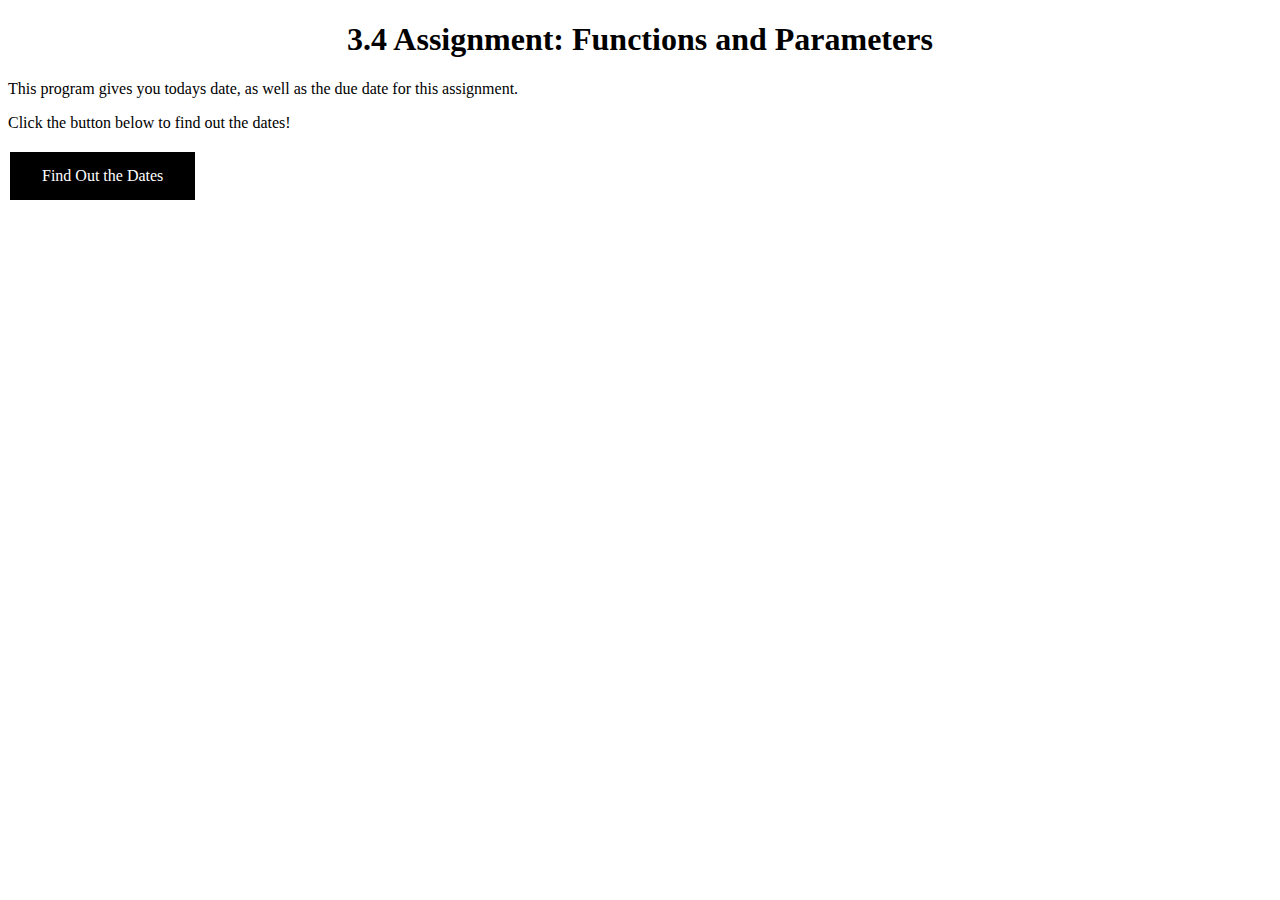
<file: JS/due_date_pop_up/module3.html>
<!DOCTYPE html>
<html lang="en">
<head>
    <meta charset="UTF-8">
    <meta http-equiv="X-UA-Compatible" content="IE=edge">
    <meta name="viewport" content="width=device-width, initial-scale=1.0">
    <link href="main.css" rel="stylesheet" type="text/css">
    <title>Module 3</title>
</head>
<body>
    <h1>3.4 Assignment: Functions and Parameters</h1>

    <p>This program gives you todays date, as well as the due date for this assignment.</p>
    <p>Click the button below to find out the dates!</p>

    <!-- Button with an onclick event that calls dateAlert function -->
    <p class="button" onclick="dateAlert()">Find Out the Dates</p>

    <script src="./app.js"></script>
</body>
</html>
</file>
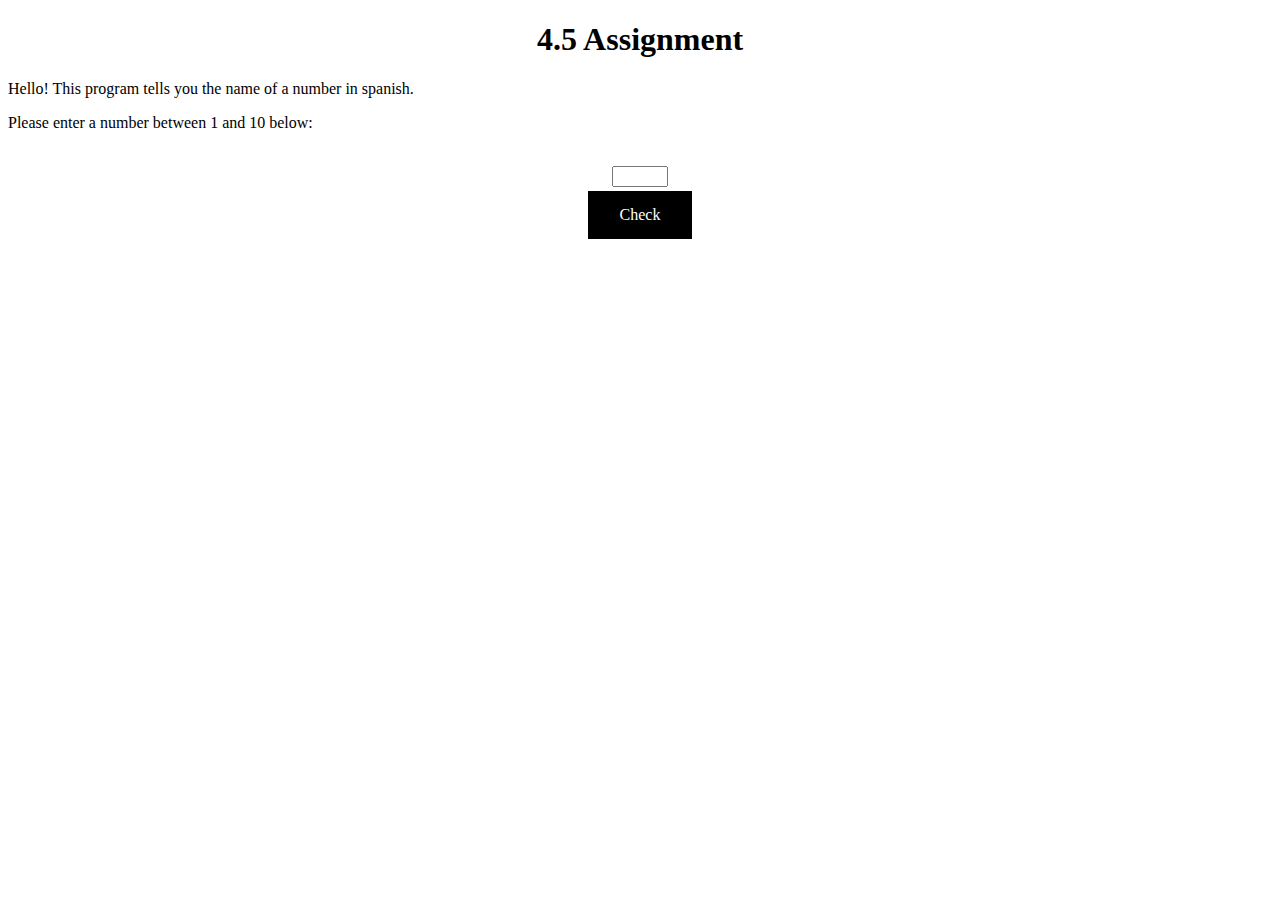
<file: JS/spanish_number_translator/module4.html>
<!DOCTYPE html>
<html lang="en">
<head>
    <meta charset="UTF-8">
    <meta http-equiv="X-UA-Compatible" content="IE=edge">
    <meta name="viewport" content="width=device-width, initial-scale=1.0">
    <link href="main.css" rel="stylesheet" type="text/css">
    <title>Module 4</title>
</head>
<body>
    <h1>4.5 Assignment</h1>

    <p>Hello! This program tells you the name of a number in spanish.</p>
    <p>Please enter a number between 1 and 10 below:</p>

    <br>

    <div class="center">
        <input type="number" id="num" min="1" max="10">
        <br>
        <p class="button" onclick="checkNum()">Check</p>
    </div>

    <script src="./app.js"></script>
</body>
</html>
</file>
<file: HTML_CSS/digital_music_store/styles.css>
@charset "utf-8";
/* CSS Document */

* {
	font-family: sans-serif;
	margin: 0;
}

a {
	color: white;
	font-weight: bold;
}

body {
	background-color: #0C324A;
	background-size: cover;
	background-repeat: repeat-y;
	color: white;
}

footer {
	font-style: italic;
	margin: 20px;
	text-align: center;
}

h1, h2, h3 {
	margin-bottom: 20px;
	text-align: center;
	background: rgba(0,0,0,.5);
}

h4 {
	margin: 10px;
}

p, ol, li {
	margin: 10px;
}

table, th, td {
	border-spacing: 0;
	padding: 10px;
	margin-left: auto;
	margin-right: auto;
}

td {
	border-bottom: 1px solid white;
}

th {
	background: rgba(0,0,0,.5);
	color: white;
	border-collapse: collapse;
}

.banner {
	background-color: #2D8EFE;
	padding: 10px;
	text-align: center;
}

.button-white {
	background-color: white;
	border: none;
	border-radius: 24px;
	color: black;
	padding: 10px 20px;
	text-align: center;
	text-decoration: none;
	display: inline-block;
	font-size: 16px;
	font-weight: bold;
}

.button-white:hover {
	background-color: #C8C8C8;
	border: none;
	border-radius: 24px;
	color: black;
	padding: 10px 20px;
	text-align: center;
	text-decoration: none;
	display: inline-block;
	font-size: 16px;
	font-weight: bold;
}

.button-yellow {
	justify-content: center;
	background-color: yellow;
	border: none;
	border-radius: 24px;
	color: black;
	padding: 10px 20px;
	text-align: center;
	text-decoration: none;
	font-size: 16px;
	font-weight: bold;
}

.button-yellow:hover {
	justify-content: center;
	background-color: #C8C800;
	border: none;
	border-radius: 24px;
	color: black;
	padding: 10px 20px;
	text-align: center;
	text-decoration: none;
	font-size: 16px;
	font-weight: bold;
}

.button-selected {
	background-color: black;
	border: none;
	border-radius: 24px;
	color: white;
	padding: 10px 20px;
	text-align: center;
	text-decoration: none;
	display: inline-block;
	font-size: 16px;
	font-weight: bold;
}

.center {
	text-align: center;
}

.center-button {
	text-align: center;
	padding: 20px;
}

.home-background {
	margin: 20px;
	padding-top: 20px;
	padding-bottom: 20px;
	border-radius: 24px;
	background: rgb(0,0,0,.5);
}

.logo {
	background-color: #0B7CFE;
	padding: 10px;
	text-align: center;
}

.no-background {
	margin-top: 20px;
	margin-bottom: 20px;
	text-align: center;
	background: rgb(0,0,0,0);
}

#extra-padding {
	margin-bottom: 10px;
}
</file>
<file: HTML_CSS/flexbox_test/styles/main.css>
html, body {
  background: #d5d5d5;
  font-family: sans-serif;
  padding: 1em;
  color: #414141;
  height: 100%;
}

nav a {
  text-decoration: none;
  color: #414141;
}

.hero {
  background: white;
  padding: 2em;
  margin: 1em 0;
  min-height: 400px;
}

.hero-content {
  display: -webkit-box;
  display: -ms-flexbox;
  display: flex;
}

.main-container {
  background: #eeeeee;
  padding: 2em;
  margin: 1em 0;
}

.mixed-layout {
  background: white;
  padding: 2em;
  margin: 1em 0;
}

.second-a {
  background: tomato;
  color: white;
  padding: 2em;
}

.second-b {
  background: navy;
  color: white;
  padding: 2em;
}

nav {
  display: -webkit-box;
  display: -ms-flexbox;
  display: flex;
  -ms-flex-pack: distribute;
      justify-content: space-around;
}

.hero {
  display: -webkit-box;
  display: -ms-flexbox;
  display: flex;
  -webkit-box-orient: vertical;
  -webkit-box-direction: normal;
      -ms-flex-direction: column;
          flex-direction: column;
  -webkit-box-pack: center;
      -ms-flex-pack: center;
          justify-content: center;
}

.hero-content {
  display: -webkit-box;
  display: -ms-flexbox;
  display: flex;
  -webkit-box-orient: vertical;
  -webkit-box-direction: normal;
      -ms-flex-direction: column;
          flex-direction: column;
  -webkit-box-align: center;
      -ms-flex-align: center;
          align-items: center;
}

.sidebar {
  background-color: white;
}

@media (min-width: 1024px) {
  h1 {
    font-size: 4em;
  }
  .main-container {
    display: -webkit-box;
    display: -ms-flexbox;
    display: flex;
  }
  .post {
    -ms-flex-preferred-size: 100%;
        flex-basis: 100%;
  }
  .sidebar {
    -ms-flex-preferred-size: 100%;
        flex-basis: 100%;
  }
  .mixed-layout {
    display: -webkit-box;
    display: -ms-flexbox;
    display: flex;
  }
  .first {
    -ms-flex-preferred-size: 100%;
        flex-basis: 100%;
  }
  .second {
    display: -webkit-box;
    display: -ms-flexbox;
    display: flex;
    -ms-flex-preferred-size: 100%;
        flex-basis: 100%;
  }
  .second-a {
    -ms-flex-preferred-size: 100%;
        flex-basis: 100%;
  }
  .second-b {
    -ms-flex-preferred-size: 100%;
        flex-basis: 100%;
  }
}
/*# sourceMappingURL=main.css.map */
</file>
<file: JS/font_size_adjusting_example/main.css>
@charset "utf-8";

h1{
    text-align: center;
}

#button {
    background-color: black;
    color: white;
    padding: 15px 32px;
    text-align: center;
    display: inline-block;
    margin: 4px 2px;
    cursor: pointer;
}

.center {
    position: relative;
    text-align: center;
}

#morphText {
    font-size: 16px;
    text-align: center;
    color: white;
    background-color: black;
    padding: 10px;
}
</file>
<file: JS/rock_paper_scissors/styles.css>
* {
    margin: 0;
    padding: 0;
    box-sizing: border-box;
}

section {
    height: 100vh;
    background-color: rgb(43, 43, 43);
    font-family: sans-serif;
}

.score {
    color: white;
    height: 20vh;
    display: flex;
    justify-content: space-around;
    align-items: center;
}

.score h2 {
    font-size: 30px;
}

.score p {
    text-align: center;
    padding: 10px;
    font-size: 25px;
}

.intro {
    color: white;
    height: 50vh;
    display: flex;
    flex-direction: column;
    align-items: center;
    justify-content: space-around;
    transition: opacity 0.5s ease;
}

.intro h1 {
    font-size: 50px;
}

.intro button,
.match button {
    width: 150px;
    height: 50px;
    background: none;
    border: none;
    color: white;
    font-size: 20px;
    background: rgb(46, 153, 214);
    border-radius: 5px;
    cursor: pointer;
}

.match {
    position: absolute;
    top: 50%;
    left: 50%;
    transform: translate(-50%, -50%);
    transition: opacity 0.5s ease 0.5s;
}

.winner {
    color: white;
    text-align: center;
    font-size: 50px;
}

.hands,
.options {
    display: flex;
    justify-content: space-around;
    align-items: center;
}

.player-hand {
    transform: rotateY(180deg);
}

div.fadeOut {
    opacity: 0;
    pointer-events: none;
}

div.fadeIn {
    opacity: 1;
    pointer-events: all;
}

@keyframes shakePlayer {
    0% {
        transform: rotateY(180deg) translateY(0px);
    }
    15% {
        transform: rotateY(180deg) translateY(-50px);
    }
    25% {
        transform: rotateY(180deg) translateY(0px);
    }
    35% {
        transform: rotateY(180deg) translateY(-50px);
    }
    50% {
        transform: rotateY(180deg) translateY(0px);
    }
    65% {
        transform: rotateY(180deg) translateY(-50px);
    }
    75% {
        transform: rotateY(180deg) translateY(0px);
    }
    85% {
        transform: rotateY(180deg) translateY(-50px);
    }
    100% {
        transform: rotateY(180deg) translateY(0px);
    }
}

@keyframes shakeComputer {
    0% {
        transform: translateY(0px);
    }
    15% {
        transform: translateY(-50px);
    }
    25% {
        transform: translateY(0px);
    }
    35% {
        transform: translateY(-50px);
    }
    50% {
        transform: translateY(0px);
    }
    65% {
        transform: translateY(-50px);
    }
    75% {
        transform: translateY(0px);
    }
    85% {
        transform: translateY(-50px);
    }
    100% {
        transform: translateY(0px);
    }
}
</file>
<file: JS/various_js_projects/monkey_hands/styles.css>
* {
    box-sizing: border-box;
    margin: 0;
    padding: 0;
}

body {
    display: flex;
    flex-direction: column;
    justify-content: center;
    align-items: center;
    height: 100vh;
}

.emoji {
    font-size: 10rem;
    cursor: pointer;
    user-select: none;
}

.closed {
    display: none;
}

.open {
    display: none;
}

.active {
    display: block;
}
</file>
<file: JS/various_js_projects/size_hover/styles.css>
* {
    box-sizing: border-box;
    margin: 0;
    padding: 0;
    font-family:'Trebuchet MS', 'Lucida Sans Unicode', 'Lucida Grande', 'Lucida Sans', Arial, sans-serif;
}

body {
    display: flex;
    flex-direction: column;
    justify-content: center;
    align-items: center;
    height: 100vh;
}

#circle {
    display: flex;
    justify-content: center;
    align-items: center;
    height: 200px;
    width: 200px;
    background: steelblue;
    border-radius: 100px;
    font-size: 1.5rem;
    color: white;
    cursor: pointer;
    transition: cubic-bezier(0.075, 0.82, 0.165, 1) 3s;
}

.hover {
    transform: scale(2);
}
</file>
<file: JS/various_js_projects/the_squad/styles.css>
* {
    box-sizing: border-box;
    margin: 0;
    padding: 0;
    font-family:'Trebuchet MS', 'Lucida Sans Unicode', 'Lucida Grande', 'Lucida Sans', Arial, sans-serif;
}

body {
    display: flex;
    flex-direction: column;
    justify-content: center;
    align-items: center;
    height: 100vh;
}

#info {
    display: grid;
    grid-template-columns: 1fr 1fr;
}

#info div {
    padding: 3rem;
    background: steelblue;
    margin: 0.5rem;
    border-radius: 10px;
    color: white;
    font-size: 1.2rem;
    text-align: center;
}
</file>
<file: HTML_CSS/coffee_store_template/styles.css>
a:link, a:visited {
    text-decoration: none;
    color: black;
    cursor: pointer;
}

body {
	font-family: sans-serif;
	min-width: 414px;
	height: 100%;
	margin: 0px;
	padding: 0px;
}

footer {
	text-align: center;
	position: fixed;
	bottom: 0;
	width: 100%;
	background-color: #232323;
	color: white;
}

.center {
	position: absolute;
	top: 50%;
	left: 50%;
	transform: translate(-50%, -50%);
	color: white;
}

.column {
	flex: 25%;
	max-width: 25%;
	padding: 0 10px;
}

.column img {
	width: 100%;
	padding: 15px;
}

.container {
	position: relative;
	text-align: center;
	columns: white;
}

.nav {
	list-style: none;
	margin: 5px;
	padding: 10px;
	text-align: center;
	display: flex;
	justify-content: space-around;
}

.nav li {
	display: inline;
}

.row {
	display: flex;
	flex-wrap: wrap;
	padding: 0 auto;
	justify-content: center;
	background-color: #eeeeee;
	border-top: 1px solid #c8c8c8;
}

#description {
	padding-left: 10px;
	padding-right: 10px;
	text-align: center;
}

#header {
	padding: 10px;
	background-color: #5a5a5a;
	width: 100%;
}

#header h1 {
	color: white;
	font-weight: normal;
	text-transform: uppercase;
}

#header img {
	float: left;
	padding-right: 10px;
}

#hero1 {
	width: 414px;
	height: 200px;
}

#logo {
	height: 60px;
	width: 60px;
	border-radius: 50%;
}
</file>
<file: JS/due_date_pop_up/main.css>
@charset "utf-8";

h1{
    text-align: center;
}

.button {
    background-color: black;
    color: white;
    padding: 15px 32px;
    text-align: center;
    display: inline-block;
    margin: 4px 2px;
    cursor: pointer;
}
</file>
<file: JS/spanish_number_translator/main.css>
@charset "utf-8";

h1{
    text-align: center;
}

.button {
    background-color: black;
    color: white;
    padding: 15px 32px;
    text-align: center;
    display: inline-block;
    margin: 4px 2px;
    cursor: pointer;
}

.center {
    position: relative;
    text-align: center;
}
</file>
<file: HTML_CSS/css_grid/styles/main.css>
/*! normalize.css v8.0.1 | MIT License | github.com/necolas/normalize.css */
/* Document
   ========================================================================== */
/**
 * 1. Correct the line height in all browsers.
 * 2. Prevent adjustments of font size after orientation changes in iOS.
 */
html {
  line-height: 1.15;
  /* 1 */
  -webkit-text-size-adjust: 100%;
  /* 2 */
}

/* Sections
   ========================================================================== */
/**
 * Remove the margin in all browsers.
 */
body {
  margin: 0;
}

/**
 * Render the `main` element consistently in IE.
 */
main {
  display: block;
}

/**
 * Correct the font size and margin on `h1` elements within `section` and
 * `article` contexts in Chrome, Firefox, and Safari.
 */
h1 {
  font-size: 2em;
  margin: 0.67em 0;
}

/* Grouping content
   ========================================================================== */
/**
 * 1. Add the correct box sizing in Firefox.
 * 2. Show the overflow in Edge and IE.
 */
hr {
  -webkit-box-sizing: content-box;
          box-sizing: content-box;
  /* 1 */
  height: 0;
  /* 1 */
  overflow: visible;
  /* 2 */
}

/**
 * 1. Correct the inheritance and scaling of font size in all browsers.
 * 2. Correct the odd `em` font sizing in all browsers.
 */
pre {
  font-family: monospace, monospace;
  /* 1 */
  font-size: 1em;
  /* 2 */
}

/* Text-level semantics
   ========================================================================== */
/**
 * Remove the gray background on active links in IE 10.
 */
a {
  background-color: transparent;
}

/**
 * 1. Remove the bottom border in Chrome 57-
 * 2. Add the correct text decoration in Chrome, Edge, IE, Opera, and Safari.
 */
abbr[title] {
  border-bottom: none;
  /* 1 */
  text-decoration: underline;
  /* 2 */
  -webkit-text-decoration: underline dotted;
          text-decoration: underline dotted;
  /* 2 */
}

/**
 * Add the correct font weight in Chrome, Edge, and Safari.
 */
b,
strong {
  font-weight: bolder;
}

/**
 * 1. Correct the inheritance and scaling of font size in all browsers.
 * 2. Correct the odd `em` font sizing in all browsers.
 */
code,
kbd,
samp {
  font-family: monospace, monospace;
  /* 1 */
  font-size: 1em;
  /* 2 */
}

/**
 * Add the correct font size in all browsers.
 */
small {
  font-size: 80%;
}

/**
 * Prevent `sub` and `sup` elements from affecting the line height in
 * all browsers.
 */
sub,
sup {
  font-size: 75%;
  line-height: 0;
  position: relative;
  vertical-align: baseline;
}

sub {
  bottom: -0.25em;
}

sup {
  top: -0.5em;
}

/* Embedded content
   ========================================================================== */
/**
 * Remove the border on images inside links in IE 10.
 */
img {
  border-style: none;
}

/* Forms
   ========================================================================== */
/**
 * 1. Change the font styles in all browsers.
 * 2. Remove the margin in Firefox and Safari.
 */
button,
input,
optgroup,
select,
textarea {
  font-family: inherit;
  /* 1 */
  font-size: 100%;
  /* 1 */
  line-height: 1.15;
  /* 1 */
  margin: 0;
  /* 2 */
}

/**
 * Show the overflow in IE.
 * 1. Show the overflow in Edge.
 */
button,
input {
  /* 1 */
  overflow: visible;
}

/**
 * Remove the inheritance of text transform in Edge, Firefox, and IE.
 * 1. Remove the inheritance of text transform in Firefox.
 */
button,
select {
  /* 1 */
  text-transform: none;
}

/**
 * Correct the inability to style clickable types in iOS and Safari.
 */
button,
[type="button"],
[type="reset"],
[type="submit"] {
  -webkit-appearance: button;
}

/**
 * Remove the inner border and padding in Firefox.
 */
button::-moz-focus-inner,
[type="button"]::-moz-focus-inner,
[type="reset"]::-moz-focus-inner,
[type="submit"]::-moz-focus-inner {
  border-style: none;
  padding: 0;
}

/**
 * Restore the focus styles unset by the previous rule.
 */
button:-moz-focusring,
[type="button"]:-moz-focusring,
[type="reset"]:-moz-focusring,
[type="submit"]:-moz-focusring {
  outline: 1px dotted ButtonText;
}

/**
 * Correct the padding in Firefox.
 */
fieldset {
  padding: 0.35em 0.75em 0.625em;
}

/**
 * 1. Correct the text wrapping in Edge and IE.
 * 2. Correct the color inheritance from `fieldset` elements in IE.
 * 3. Remove the padding so developers are not caught out when they zero out
 *    `fieldset` elements in all browsers.
 */
legend {
  -webkit-box-sizing: border-box;
          box-sizing: border-box;
  /* 1 */
  color: inherit;
  /* 2 */
  display: table;
  /* 1 */
  max-width: 100%;
  /* 1 */
  padding: 0;
  /* 3 */
  white-space: normal;
  /* 1 */
}

/**
 * Add the correct vertical alignment in Chrome, Firefox, and Opera.
 */
progress {
  vertical-align: baseline;
}

/**
 * Remove the default vertical scrollbar in IE 10+.
 */
textarea {
  overflow: auto;
}

/**
 * 1. Add the correct box sizing in IE 10.
 * 2. Remove the padding in IE 10.
 */
[type="checkbox"],
[type="radio"] {
  -webkit-box-sizing: border-box;
          box-sizing: border-box;
  /* 1 */
  padding: 0;
  /* 2 */
}

/**
 * Correct the cursor style of increment and decrement buttons in Chrome.
 */
[type="number"]::-webkit-inner-spin-button,
[type="number"]::-webkit-outer-spin-button {
  height: auto;
}

/**
 * 1. Correct the odd appearance in Chrome and Safari.
 * 2. Correct the outline style in Safari.
 */
[type="search"] {
  -webkit-appearance: textfield;
  /* 1 */
  outline-offset: -2px;
  /* 2 */
}

/**
 * Remove the inner padding in Chrome and Safari on macOS.
 */
[type="search"]::-webkit-search-decoration {
  -webkit-appearance: none;
}

/**
 * 1. Correct the inability to style clickable types in iOS and Safari.
 * 2. Change font properties to `inherit` in Safari.
 */
::-webkit-file-upload-button {
  -webkit-appearance: button;
  /* 1 */
  font: inherit;
  /* 2 */
}

/* Interactive
   ========================================================================== */
/*
 * Add the correct display in Edge, IE 10+, and Firefox.
 */
details {
  display: block;
}

/*
 * Add the correct display in all browsers.
 */
summary {
  display: list-item;
}

/* Misc
   ========================================================================== */
/**
 * Add the correct display in IE 10+.
 */
template {
  display: none;
}

/**
 * Add the correct display in IE 10.
 */
[hidden] {
  display: none;
}

html, body {
  height: 100%;
  width: 100%;
}

.page-wrapper {
  height: 100%;
  background-color: #482F6B;
}

header {
  background-color: #560BE9;
  color: white;
  display: -webkit-box;
  display: -ms-flexbox;
  display: flex;
  -webkit-box-pack: center;
      -ms-flex-pack: center;
          justify-content: center;
  -webkit-box-align: center;
      -ms-flex-align: center;
          align-items: center;
}

aside {
  background-color: #946CD4;
  display: -webkit-box;
  display: -ms-flexbox;
  display: flex;
}

aside ul li {
  color: white;
  list-style: none;
}

.content-area {
  color: white;
}

.featured {
  background-color: white;
}

.featured .featured-items {
  margin: 10px;
}

.featured .featured-items div {
  background-color: white;
  border: 1px solid #93447C;
  border-radius: 7px;
  color: black;
  height: 50px;
}

.featured header {
  color: white;
  background-color: #93447C;
}

footer {
  background-color: #560BE9;
  color: white;
}

.page-wrapper {
  display: -ms-grid;
  display: grid;
  -ms-grid-rows: 70px 1fr auto 50px;
      grid-template-rows: 70px 1fr auto 50px;
}

.content-wrapper {
  display: -ms-grid;
  display: grid;
  -ms-grid-columns: 150px 1fr;
      grid-template-columns: 150px 1fr;
}

.featured-items {
  display: -ms-grid;
  display: grid;
  -ms-grid-columns: (1fr)[2];
      grid-template-columns: repeat(2, 1fr);
  grid-gap: 10px;
}

.feature-one {
  -ms-grid-column: 1;
      grid-column-start: 1;
  -ms-grid-column-span: 2;
      grid-column-end: span 2;
}
/*# sourceMappingURL=main.css.map */
</file>
